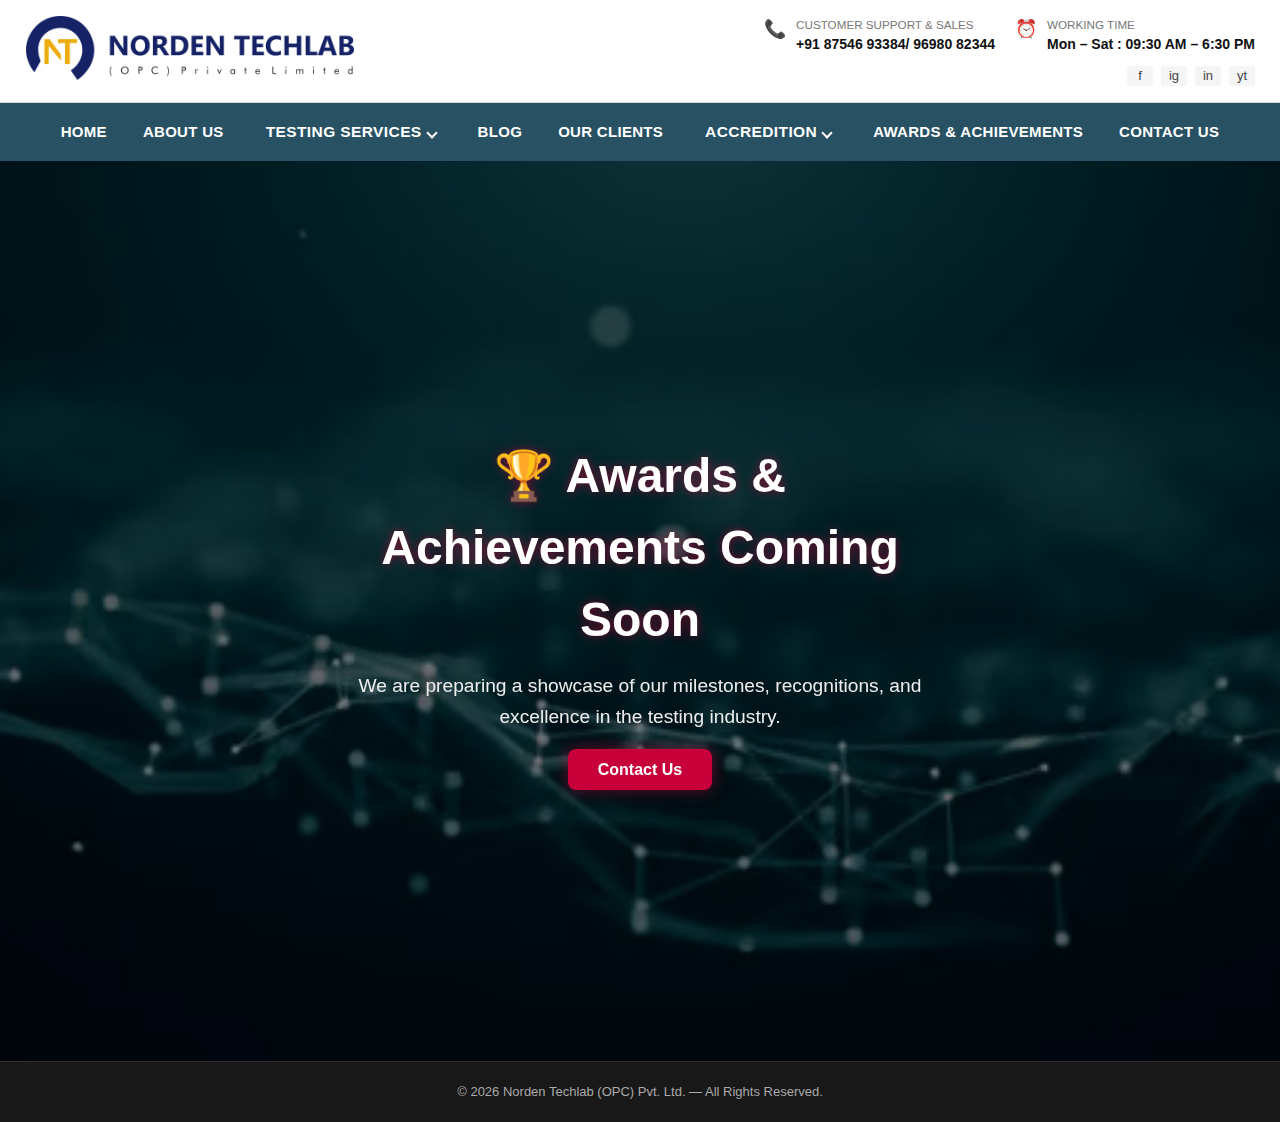
<file: award.html>
<!doctype html>
<html lang="en">
<head>
  <meta charset="utf-8" />
  <meta name="viewport" content="width=device-width,initial-scale=1" />
  <title>Norden Techlab | Awards & Achievements</title>
  <link rel="icon" href="assets/logo.png" />
  <link rel="stylesheet" href="style.css" />

<style>
/* ===== AWARDS COMING SOON FULLSCREEN SECTION ===== */
.awards-comingsoon {
  height: 100vh;
  width: 100%;
  position: relative;
  display: flex;
  justify-content: center;
  align-items: center;
  overflow: hidden;
}

/* Background Video */
.awards-bg-video {
  position: absolute;
  top: 50%;
  left: 50%;
  min-width: 100%;
  min-height: 100%;
  transform: translate(-50%, -50%);
  object-fit: cover;
  z-index: -2;
}

/* Overlay */
.awards-overlay {
  position: absolute;
  inset: 0;
  background: rgba(0,0,0,0.55);
  z-index: -1;
}

/* Text Content */
.awards-content {
  text-align: center;
  color: #fff;
  max-width: 650px;
  padding: 20px;
  animation: fadeUp 1.1s ease-out forwards;
}

.awards-content h1 {
  font-size: 3rem;
  font-weight: 800;
  margin-bottom: 15px;
  text-shadow: 0 0 10px rgba(199, 0, 57, 0.6);
}

.awards-content p {
  font-size: 1.2rem;
  color: #eee;
  margin-bottom: 25px;
  line-height: 1.6;
}

/* Button */
.awards-btn {
  padding: 12px 30px;
  background: #c70039;
  color: #fff;
  border-radius: 8px;
  font-size: 1rem;
  font-weight: bold;
  text-decoration: none;
  box-shadow: 0 0 15px rgba(199,0,57,0.5);
  transition: .3s ease;
}

.awards-btn:hover {
  background: #8a0027;
  box-shadow: 0 0 20px rgba(199,0,57,0.8);
}

/* Animation */
@keyframes fadeUp {
  from { opacity:0; transform:translateY(40px); }
  to   { opacity:1; transform:translateY(0); }
}

/* Responsive */
@media(max-width:768px) {
  .awards-content h1 { font-size: 2.4rem; }
  .awards-content p { font-size: 1rem; }
}
</style>

</head>
<body>

<!-- ===== TOP HEADER ===== -->
<div class="top-header">
  <div class="top-inner">
    <div class="brand">
      <img src="assets/logo.png" alt="Norden Techlab logo" class="brand-logo">
    </div>

    <div class="top-right">
      <div class="contact">
        <div class="ci"><span class="ci-icon">📞</span>
          <div>
            <small>CUSTOMER SUPPORT & SALES</small>
            <div class="ci-bold">+91 87546 93384/ 96980 82344</div>
          </div>
        </div>
        <div class="ci"><span class="ci-icon">⏰</span>
          <div>
            <small>WORKING TIME</small>
            <div class="ci-bold">Mon – Sat : 09:30 AM – 6:30 PM</div>
          </div>
        </div>
      </div>
      <div class="socials">
        <a href="#">f</a><a href="#">ig</a><a href="#">in</a><a href="#">yt</a>
      </div>
    </div>
  </div>
</div>

<!-- ===== NAVBAR ===== -->
<nav class="main-navbar">
  <ul class="nav-links">
    <li><a href="index.html">HOME</a></li>
    <li><a href="about.html">ABOUT US</a></li>

    <li class="dropdown">
      <button class="dropbtn">TESTING SERVICES</button>
      <div class="dropdown-content">
        <a href="Testing-services/chemical-testing.html">CHEMICAL TESTING</a>
        <a href="Testing-services/mechanical-testing.html">MECHANICAL TESTING</a>
        <a href="Testing-services/mettallography-testing.html">METALLOGRAPHY TESTING</a>
        <a href="Testing-services/corrosion-testing.html">CORROSION TESTING</a>
      </div>
    </li>

    <li><a href="blog.html">BLOG</a></li>
    <li><a href="clients.html">OUR CLIENTS</a></li>

    <li class="dropdown">
      <button class="dropbtn">ACCREDITION</button>
      <div class="dropdown-content">
        <a href="assets/docs/NORDEN-BROUCHER.pdf" target="_blank">BROUCHER</a>
        <a href="assets/docs/NORDEN-CERTIFICATE.pdf" target="_blank">NABL CERTICATE</a>
        <a href="assets/docs/NORDEN-SCOPE.pdf" target="_blank">NABL SCOPE</a>
      </div>
    </li>

    <li><a href="#">AWARDS & ACHIEVEMENTS</a></li>
    <li><a href="contact.html">CONTACT US</a></li>
  </ul>
</nav>

<!-- ===== FULLSCREEN AWARDS COMING SOON SECTION ===== -->
<section class="awards-comingsoon">

  <!-- Background Video -->
  <video class="awards-bg-video" autoplay muted loop playsinline>
    <source src="assets/video/about.mp4" type="video/mp4">
  </video>

  <!-- Dark Overlay -->
  <div class="awards-overlay"></div>

  <!-- Content -->
  <div class="awards-content">
    <h1>🏆 Awards & Achievements Coming Soon</h1>
    <p>We are preparing a showcase of our milestones, recognitions, and excellence in the testing industry.</p>
    <a href="contact.html" class="awards-btn">Contact Us</a>
  </div>

</section>

<!-- ===== FOOTER ===== -->
<footer class="footer-modern">
  <div class="footer-bottom">
    <p>© <span id="year"></span> Norden Techlab (OPC) Pvt. Ltd. — All Rights Reserved.</p>
  </div>
</footer>

<script src="script.js"></script>

</body>
</html>
</file>
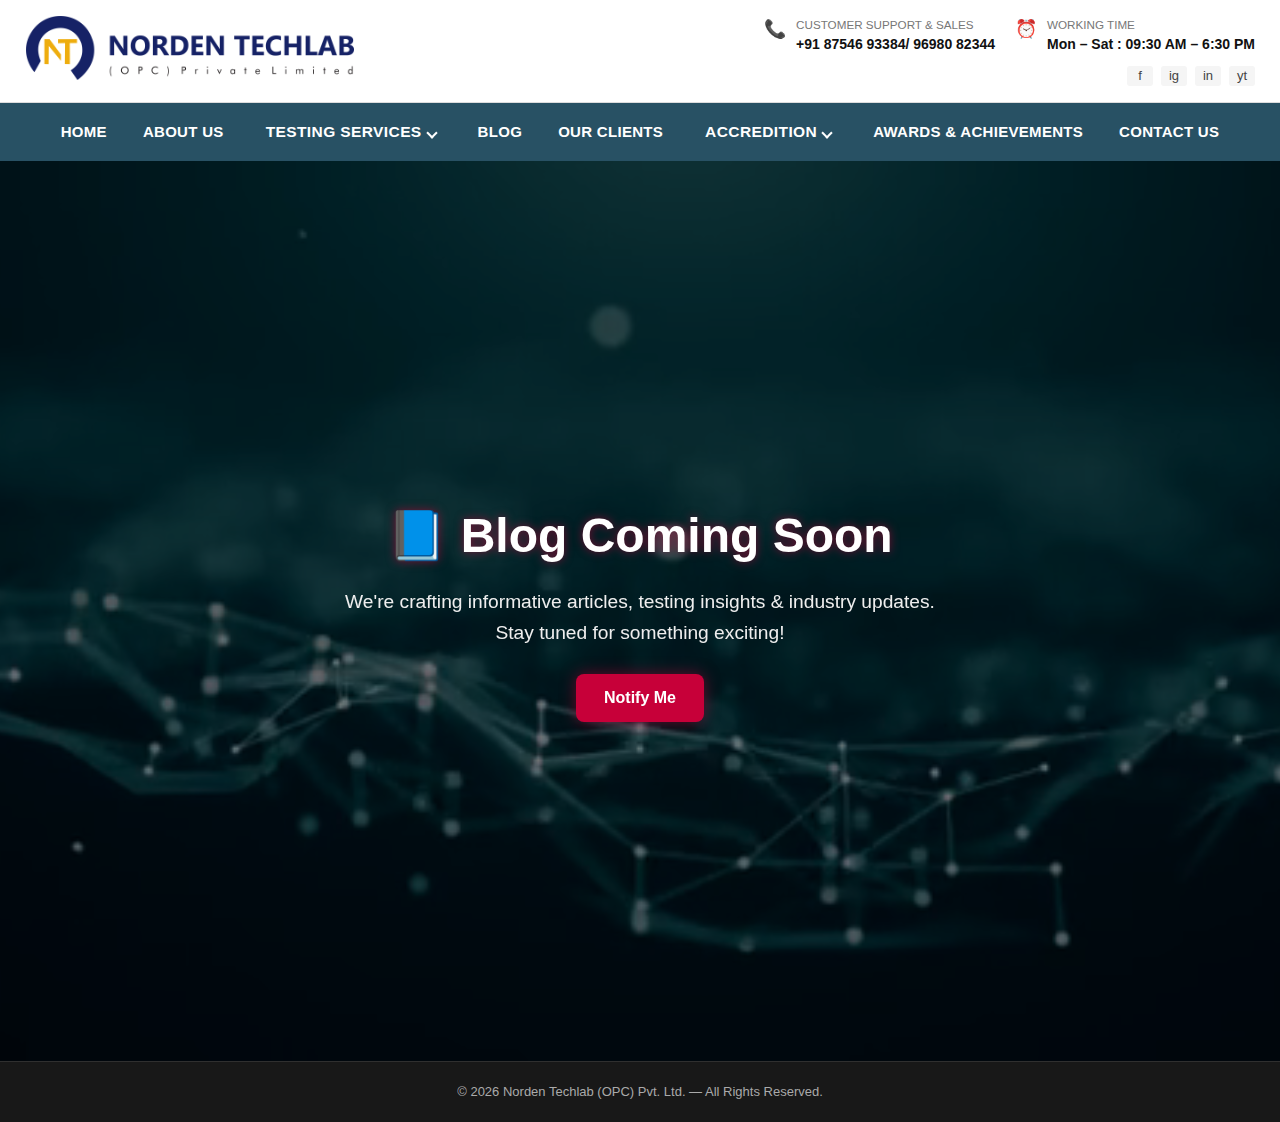
<file: blog.html>
<!doctype html>
<html lang="en">
<head>
  <meta charset="utf-8" />
  <meta name="viewport" content="width=device-width,initial-scale=1" />
  <title>Norden Techlab (OPC) Pvt Ltd</title>
  <link rel="icon" href="assets/logo.png" />
  <link rel="stylesheet" href="style.css" />
  <style>
    /* ===== BLOG COMING SOON HERO SECTION ===== */
    /* ===== FULLSCREEN COMING SOON ===== */
.blog-comingsoon {
  height: 100vh;
  width: 100%;
  position: relative;
  display: flex;
  justify-content: center;
  align-items: center;
  overflow: hidden;
}

/* Background Video */
.blog-bg-video {
  position: absolute;
  top: 50%;
  left: 50%;
  min-width: 100%;
  min-height: 100%;
  transform: translate(-50%, -50%);
  object-fit: cover;
  z-index: -2;
}

/* Overlay */
.blog-overlay {
  position: absolute;
  inset: 0;
  background: rgba(0,0,0,0.55);
  z-index: -1;
}

/* Text Content */
.blog-coming-content {
  text-align: center;
  color: #fff;
  max-width: 650px;
  animation: fadeUp 1.1s ease-out forwards;
  padding: 20px;
}

.blog-coming-content h1 {
  font-size: 3rem;
  font-weight: 800;
  margin-bottom: 15px;
  text-shadow: 0 0 10px rgba(199, 0, 57, 0.6);
}

.blog-coming-content p {
  font-size: 1.2rem;
  color: #eee;
  margin-bottom: 25px;
  line-height: 1.6;
}

/* Button */
.notify-btn {
  display: inline-block;
  padding: 12px 28px;
  background: #c70039;
  color: #fff;
  border-radius: 8px;
  text-decoration: none;
  font-weight: bold;
  font-size: 1rem;
  box-shadow: 0 0 15px rgba(199,0,57,0.5);
  transition: .3s ease;
}

.notify-btn:hover {
  background: #8a0027;
  box-shadow: 0 0 20px rgba(199,0,57,0.8);
}

/* Animation */
@keyframes fadeUp {
  from { opacity: 0; transform: translateY(40px); }
  to   { opacity: 1; transform: translateY(0); }
}

/* Mobile Responsive */
@media (max-width: 768px) {
  .blog-coming-content h1 {
    font-size: 2.4rem;
  }
  .blog-coming-content p {
    font-size: 1rem;
  }
}
  </style>
</head>
<body>

  <!-- ===== TOP HEADER ===== -->
  <div class="top-header">
    <div class="top-inner">
      <div class="brand">
        <img src="assets/logo.png" alt="Norden Techlab logo" class="brand-logo">
      </div>

      <div class="top-right">
        <div class="contact">
          <div class="ci"><span class="ci-icon">📞</span>
            <div>
              <small>CUSTOMER SUPPORT & SALES</small>
              <div class="ci-bold">+91 87546 93384/ 96980 82344</div>
            </div>
          </div>
          <div class="ci"><span class="ci-icon">⏰</span>
            <div>
              <small>WORKING TIME</small>
              <div class="ci-bold">Mon – Sat : 09:30 AM – 6:30 PM</div>
            </div>
          </div>
        </div>
        <div class="socials">
          <a href="#">f</a><a href="#">ig</a><a href="#">in</a><a href="#">yt</a>
        </div>
      </div>
    </div>
  </div>

<!-- ===== NAVBAR ===== -->
<nav class="main-navbar">
  <ul class="nav-links">
    <li><a href="index.html">HOME</a></li>
    <li><a href="about.html">ABOUT US</a></li>

    <!-- Proper dropdown -->
    <li class="dropdown">
      <button class="dropbtn">TESTING SERVICES</button>
      <div class="dropdown-content">
        <a href="Testing-services/chemical-testing.html">CHEMICAL TESTING</a>
        <a href="Testing-services/mechanical-testing.html">MECHANICAL TESTING</a>
        <a href="Testing-services/mettallography-testing.html">METALLOGRAPHY TESTING</a>
        <a href="Testing-services/corrosion-testing.html">CORROSION TESTING</a>
      </div>
    </li>

    <li><a href="blog.html">BLOG</a></li>
    <li><a href="client.html">OUR CLIENTS</a></li>
    <!-- Proper dropdown -->
    <li class="dropdown">
      <button class="dropbtn">ACCREDITION</button>
      <div class="dropdown-content">
        <a href="assets/docs/NORDEN-BROUCHER.pdf" target="_blank">BROUCHER</a>
        <a href="assets/docs/NORDEN-CERTIFICATE.pdf" target="_blank">NABL CERTICATE</a>
        <a href="assets/docs/NORDEN-SCOPE.pdf" target="_blank">NABL SCOPE</a>
      </div>
    </li>
    <li><a href="award.html">AWARDS & ACHIEVEMENTS</a></li>
    <li><a href="contact.html">CONTACT US</a></li>
  </ul>
</nav>

   <!-- ===== FULLSCREEN BLOG COMING SOON SECTION ===== -->
<section class="blog-comingsoon">

  <!-- Optional background video -->
  <video class="blog-bg-video" autoplay muted loop playsinline>
    <source src="assets/video/about.mp4" type="video/mp4">
  </video>

  <!-- Overlay -->
  <div class="blog-overlay"></div>

  <!-- Content -->
  <div class="blog-coming-content">
    <h1>📘 Blog Coming Soon</h1>
    <p>We're crafting informative articles, testing insights & industry updates.  
       Stay tuned for something exciting!</p>

    <a href="contact.html" class="notify-btn">Notify Me</a>
  </div>

</section>


  <!-- ===== FOOTER (Reuse your footer) ===== -->
  <footer class="footer-modern">
    <div class="footer-bottom">
      <p>© <span id="year"></span> Norden Techlab (OPC) Pvt. Ltd. — All Rights Reserved.</p>
    </div>
  </footer>

  <script src="script.js"></script>
</body>
</html>
</file>
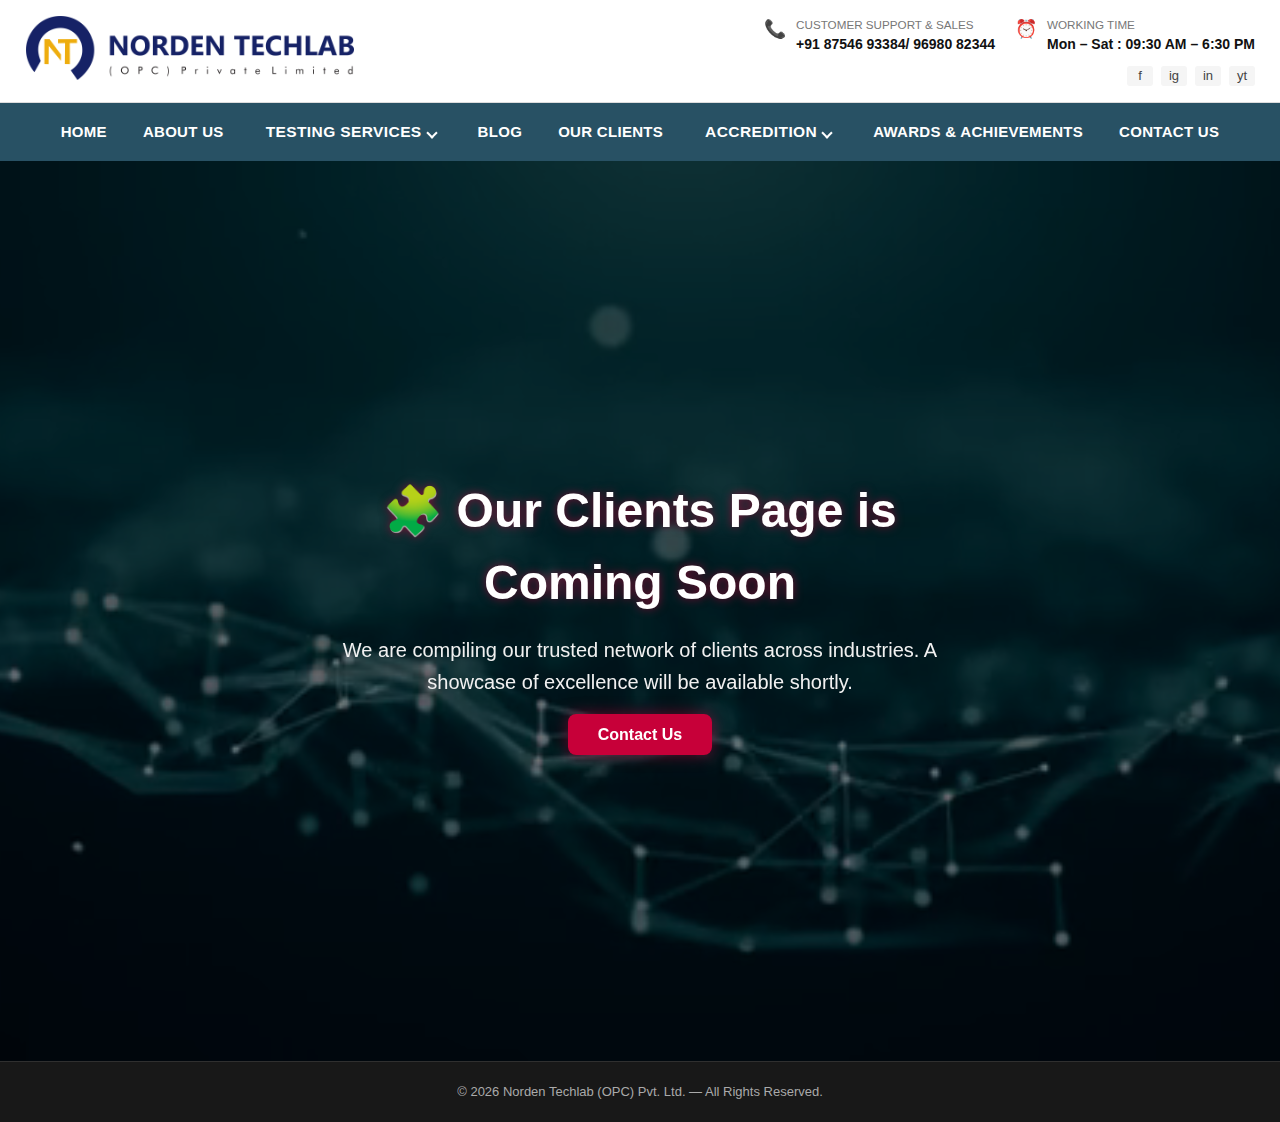
<file: client.html>
<!doctype html>
<html lang="en">
<head>
  <meta charset="utf-8" />
  <meta name="viewport" content="width=device-width,initial-scale=1" />
  <title>Norden Techlab | Clients</title>
  <link rel="icon" href="assets/logo.png" />
  <link rel="stylesheet" href="style.css" />

<style>
/* ===== CLIENT COMING SOON FULLSCREEN SECTION ===== */
.client-comingsoon {
  height: 100vh;
  width: 100%;
  position: relative;
  display: flex;
  justify-content: center;
  align-items: center;
  overflow: hidden;
}

/* Background Video */
.client-bg-video {
  position: absolute;
  top: 50%;
  left: 50%;
  min-width: 100%;
  min-height: 100%;
  transform: translate(-50%, -50%);
  object-fit: cover;
  z-index: -2;
}

/* Overlay */
.client-overlay {
  position: absolute;
  inset: 0;
  background: rgba(0,0,0,0.55);
  z-index: -1;
}

/* Text Content */
.client-content {
  text-align: center;
  color: #fff;
  max-width: 650px;
  padding: 20px;
  animation: fadeUp 1.1s ease-out forwards;
}

.client-content h1 {
  font-size: 3rem;
  font-weight: 800;
  margin-bottom: 15px;
  text-shadow: 0 0 10px rgba(199, 0, 57, 0.6);
}

.client-content p {
  font-size: 1.25rem;
  color: #f1f1f1;
  margin-bottom: 25px;
  line-height: 1.6;
}

/* Button */
.client-btn {
  padding: 12px 30px;
  background: #c70039;
  color: #fff;
  border-radius: 8px;
  font-size: 1rem;
  font-weight: bold;
  text-decoration: none;
  box-shadow: 0 0 15px rgba(199,0,57,0.5);
  transition: .3s ease;
}

.client-btn:hover {
  background: #8a0027;
  box-shadow: 0 0 20px rgba(199,0,57,0.8);
}

/* Animation */
@keyframes fadeUp {
  from { opacity:0; transform:translateY(40px); }
  to   { opacity:1; transform:translateY(0); }
}

/* Responsive */
@media(max-width:768px) {
  .client-content h1 { font-size: 2.3rem; }
  .client-content p { font-size: 1rem; }
}
</style>

</head>
<body>

<!-- ===== TOP HEADER ===== -->
<div class="top-header">
  <div class="top-inner">
    <div class="brand">
      <img src="assets/logo.png" alt="Norden Techlab logo" class="brand-logo">
    </div>

    <div class="top-right">
      <div class="contact">
        <div class="ci"><span class="ci-icon">📞</span>
          <div>
            <small>CUSTOMER SUPPORT & SALES</small>
            <div class="ci-bold">+91 87546 93384/ 96980 82344</div>
          </div>
        </div>
        <div class="ci"><span class="ci-icon">⏰</span>
          <div>
            <small>WORKING TIME</small>
            <div class="ci-bold">Mon – Sat : 09:30 AM – 6:30 PM</div>
          </div>
        </div>
      </div>
      <div class="socials">
        <a href="#">f</a><a href="#">ig</a><a href="#">in</a><a href="#">yt</a>
      </div>
    </div>
  </div>
</div>

<!-- ===== NAVBAR ===== -->
<nav class="main-navbar">
  <ul class="nav-links">
    <li><a href="index.html">HOME</a></li>
    <li><a href="about.html">ABOUT US</a></li>

    <li class="dropdown">
      <button class="dropbtn">TESTING SERVICES</button>
      <div class="dropdown-content">
        <a href="Testing-services/chemical-testing.html">CHEMICAL TESTING</a>
        <a href="Testing-services/mechanical-testing.html">MECHANICAL TESTING</a>
        <a href="Testing-services/mettallography-testing.html">METALLOGRAPHY TESTING</a>
        <a href="Testing-services/corrosion-testing.html">CORROSION TESTING</a>
      </div>
    </li>

    <li><a href="blog.html">BLOG</a></li>
    <li><a href="#">OUR CLIENTS</a></li>

    <li class="dropdown">
      <button class="dropbtn">ACCREDITION</button>
      <div class="dropdown-content">
        <a href="assets/docs/NORDEN-BROUCHER.pdf" target="_blank">BROUCHER</a>
        <a href="assets/docs/NORDEN-CERTIFICATE.pdf" target="_blank">NABL CERTICATE</a>
        <a href="assets/docs/NORDEN-SCOPE.pdf" target="_blank">NABL SCOPE</a>
      </div>
    </li>

    <li><a href="award.html">AWARDS & ACHIEVEMENTS</a></li>
    <li><a href="contact.html">CONTACT US</a></li>
  </ul>
</nav>


<!-- ===== CLIENT COMING SOON SECTION ===== -->
<section class="client-comingsoon">

  <video class="client-bg-video" autoplay muted loop playsinline>
    <source src="assets/video/about.mp4" type="video/mp4">
  </video>

  <div class="client-overlay"></div>

  <div class="client-content">
    <h1>🧩 Our Clients Page is Coming Soon</h1>
    <p>We are compiling our trusted network of clients across industries.  
       A showcase of excellence will be available shortly.</p>

    <a href="contact.html" class="client-btn">Contact Us</a>
  </div>

</section>


<!-- ===== FOOTER ===== -->
<footer class="footer-modern">
  <div class="footer-bottom">
    <p>© <span id="year"></span> Norden Techlab (OPC) Pvt. Ltd. — All Rights Reserved.</p>
  </div>
</footer>

<script src="script.js"></script>

</body>
</html>
</file>
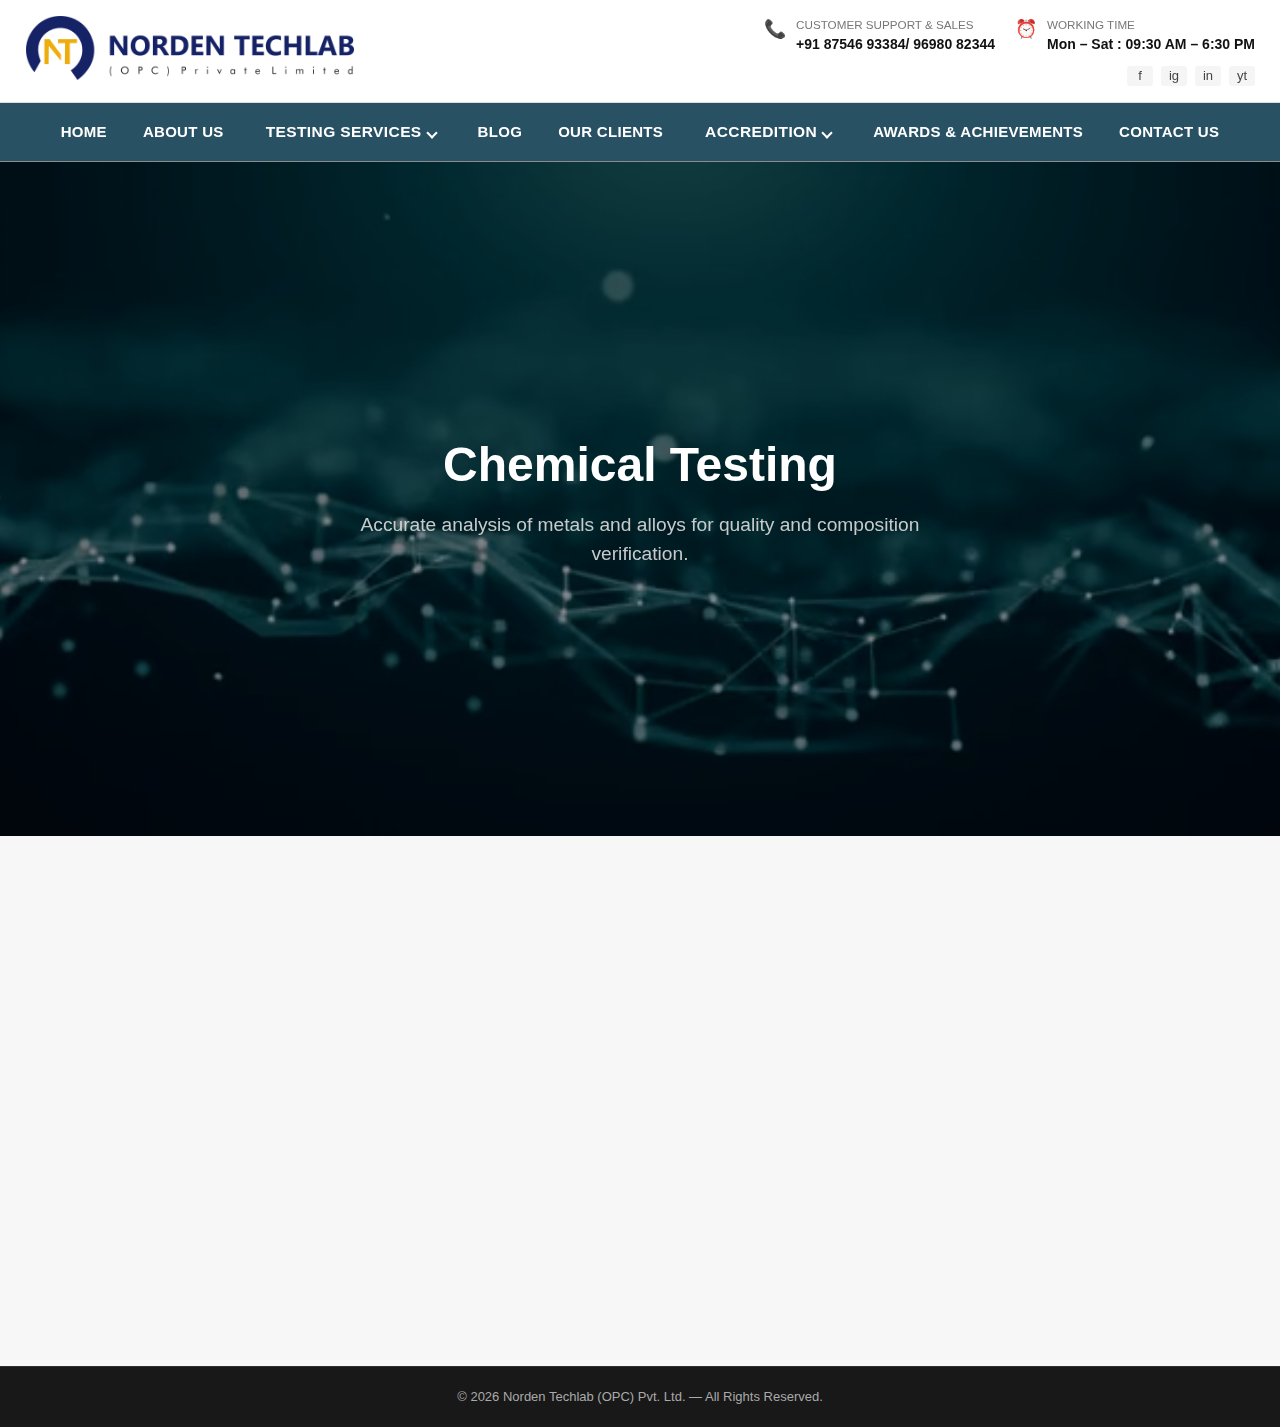
<file: Testing-services/chemical-testing.html>
<!doctype html>
<html lang="en">
<head>
  <meta charset="utf-8" />
  <meta name="viewport" content="width=device-width,initial-scale=1" />
  <title>Norden Techlab (OPC) Pvt Ltd</title>
  <link rel="icon" href="../assets/logo.png" />
  <link rel="stylesheet" href="../style.css" />

  <style>
/* ===== CHEMICAL TESTING HERO SECTION ===== */

/* Chemical Hero Section with Background Video */
.chemical-hero {
  position: relative;
  height: 75vh;
  display: flex;
  align-items: center;
  justify-content: center;
  color: #fff;
  overflow: hidden;
}

.chemical-bg-video {
  position: absolute;
  top: 50%;
  left: 50%;
  min-width: 100%;
  min-height: 100%;
  width: auto;
  height: auto;
  z-index: -2;
  transform: translate(-50%, -50%);
  object-fit: cover;
}

.chemical-hero .overlay {
  position: absolute;
  inset: 0;
  background: rgba(0,0,0,0.45);
  z-index: -1;
}

.chemical-hero .hero-content {
  text-align: center;
  max-width: 700px;
  padding: 20px;
  animation: fadeUp 1.2s ease-out forwards;
}

.chemical-hero h1 {
  font-size: 3rem;
  font-weight: 800;
}

.chemical-hero p {
  font-size: 1.2rem;
  margin-top: 10px;
  opacity: 0.9;
}

/* Smooth appear animation */
@keyframes fadeUp {
  from { opacity: 0; transform: translateY(20px); }
  to   { opacity: 1; transform: translateY(0); }
}

/* Responsive */
@media(max-width: 768px) {
  .chemical-hero {
    height: 55vh;
  }
  .chemical-hero h1 {
    font-size: 2rem;
  }
  .chemical-hero p {
    font-size: 1rem;
  }
}

/* ===== CONTENT SECTION ===== */
.chemical-content {
  background: #f7f7f7;
  padding: 90px 6%;
}
.chemical-container {
  display: flex;
  justify-content: space-between;
  align-items: flex-start;
  gap: 50px;
  flex-wrap: wrap;
  max-width: 1200px;
  margin: 0 auto;
}
.chemical-text {
  flex: 1 1 55%;
}
.chemical-text h2 {
  color: #c70039;
  font-weight: 800;
  font-size: 1.8rem;
  margin-bottom: 10px;
}
.chemical-text p {
  color: #333;
  margin-bottom: 10px;
  font-weight: 500;
}
.chemical-text ul {
  list-style: disc;
  margin-left: 20px;
  color: #333;
  line-height: 1.8;
}
.chemical-image {
  flex: 1 1 35%;
  text-align: right;
}
.chemical-image img {
  max-width: 100%;
  height: 350px;
  border-radius: 8px;
  box-shadow: 0 8px 25px rgba(0, 0, 0, 0.15);
}

/* Responsive */
@media (max-width: 900px) {
  .chemical-container {
    flex-direction: column;
    text-align: center;
  }
  .chemical-image {
    text-align: center;
    margin-top: 30px;
  }
  .chemical-text ul {
    list-style-position: inside;
  }
}

/* Chemical Image Container */
.chemical-image {
  flex: 1 1 35%;
  overflow: hidden;
  border-radius: 10px;
  box-shadow: 0 8px 25px rgba(0,0,0,0.15);
}

/* Chemical Image Zoom */
.chemical-image img {
  width: 100%;
  display: block;
  transform-origin: center;
  transition: transform 1.2s ease, filter 0.4s ease;
}

/* Hover Effect */
.chemical-image:hover img {
  transform: scale(1.12);
  filter: brightness(1.07);
}

/* ===== SLIDE UP (FROM DOWN) ANIMATION ===== */

.reveal-up {
  opacity: 0;
  transform: translateY(60px);
  transition: all 1s ease;
}

.reveal-up.show {
  opacity: 1;
  transform: translateY(0);
}


</style>
</head>
<body>

  <!-- ===== TOP HEADER ===== -->
  <div class="top-header">
    <div class="top-inner">
      <div class="brand">
        <img src="../assets/logo.png" alt="Norden Techlab logo" class="brand-logo">
      </div>

      <div class="top-right">
        <div class="contact">
          <div class="ci"><span class="ci-icon">📞</span>
            <div>
              <small>CUSTOMER SUPPORT & SALES</small>
              <div class="ci-bold">+91 87546 93384/ 96980 82344</div>
            </div>
          </div>
          <div class="ci"><span class="ci-icon">⏰</span>
            <div>
              <small>WORKING TIME</small>
              <div class="ci-bold">Mon – Sat : 09:30 AM – 6:30 PM</div>
            </div>
          </div>
        </div>
        <div class="socials">
          <a href="#">f</a><a href="#">ig</a><a href="#">in</a><a href="#">yt</a>
        </div>
      </div>
    </div>
  </div>

<!-- ===== NAVBAR  ===== -->
<nav class="main-navbar">
  <ul class="nav-links">
    <li><a href="../index.html">HOME</a></li>
    <li><a href="../about.html">ABOUT US</a></li>

    <!-- Proper dropdown -->
    <li class="dropdown">
      <button class="dropbtn">TESTING SERVICES</button>
      <div class="dropdown-content">
        <a href="#">CHEMICAL TESTING</a>
        <a href="mechanical-testing.html">MECHANICAL TESTING</a>
        <a href="mettallography-testing.html">METALLOGRAPHY TESTING</a>
        <a href="corrosion-testing.html">CORROSION TESTING</a>
      </div>
    </li>

    <li><a href="../blog.html">BLOG</a></li>
    <li><a href="../client.html">OUR CLIENTS</a></li>
    <!-- Proper dropdown -->
    <li class="dropdown">
      <button class="dropbtn">ACCREDITION</button>
      <div class="dropdown-content">
        <a href="../assets/docs/NORDEN-BROUCHER.pdf" target="_blank">BROUCHER</a>
        <a href="../assets/docs/NORDEN-CERTIFICATE.pdf" target="_blank">NABL CERTICATE</a>
        <a href="../assets/docs/NORDEN-SCOPE.pdf" target="_blank">NABL SCOPE</a>
      </div>
    </li>
    <li><a href="../award.html">AWARDS & ACHIEVEMENTS</a></li>
    <li><a href="../contact.html">CONTACT US</a></li>
  </ul>
</nav>


 <!-- ===== CHEMICAL TESTING HERO ===== -->
<section class="chemical-hero">
  <!-- Background Video -->
  <video class="chemical-bg-video" autoplay muted loop playsinline>
    <source src="../assets/video/about.mp4" type="video/mp4">
  </video>

  <div class="overlay"></div>

  <div class="hero-content">
    <h1>Chemical Testing</h1>
    <p>Accurate analysis of metals and alloys for quality and composition verification.</p>
  </div>
</section>

<!-- ===== CHEMICAL TESTING DETAILS ===== -->
<section class="chemical-content">
  <div class="chemical-container reveal-up">
    <div class="chemical-text">
      <h2>Chemical Testing</h2>
      <p>Materials tested include:</p>
      <ul>
        <li>Plain carbon and low-alloy steels</li>
        <li>Stainless steels and high chromium/nickel steels</li>
        <li>Tool steels</li>
        <li>Maraging steels</li>
        <li>Cast irons and SG iron</li>
        <li>Ni-Hard and Ni-Resist alloys</li>
        <li>Nickel-based alloys such as Monel, Inconel, and Hastelloy</li>
      </ul>
    </div>

    <div class="chemical-image">
      <img src="../assets/testing-service/chemical.png" alt="Chemical Equipment">
    </div>
  </div>
</section>



  <!-- ===== FOOTER (Reuse your footer) ===== -->
  <footer class="footer-modern">
    <div class="footer-bottom">
      <p>© <span id="year"></span> Norden Techlab (OPC) Pvt. Ltd. — All Rights Reserved.</p>
    </div>
  </footer>

  <script src="../script.js"></script>
  
    <script>
document.addEventListener("DOMContentLoaded", () => {
  const revealElements = document.querySelectorAll(".reveal-up");

  const observer = new IntersectionObserver((entries) => {
    entries.forEach(entry => {
      if (entry.isIntersecting) {
        entry.target.classList.add("show");
      }
    });
  }, { threshold: 0.2 });

  revealElements.forEach(el => observer.observe(el));
});


  </script>
</body>
</html>
</file>
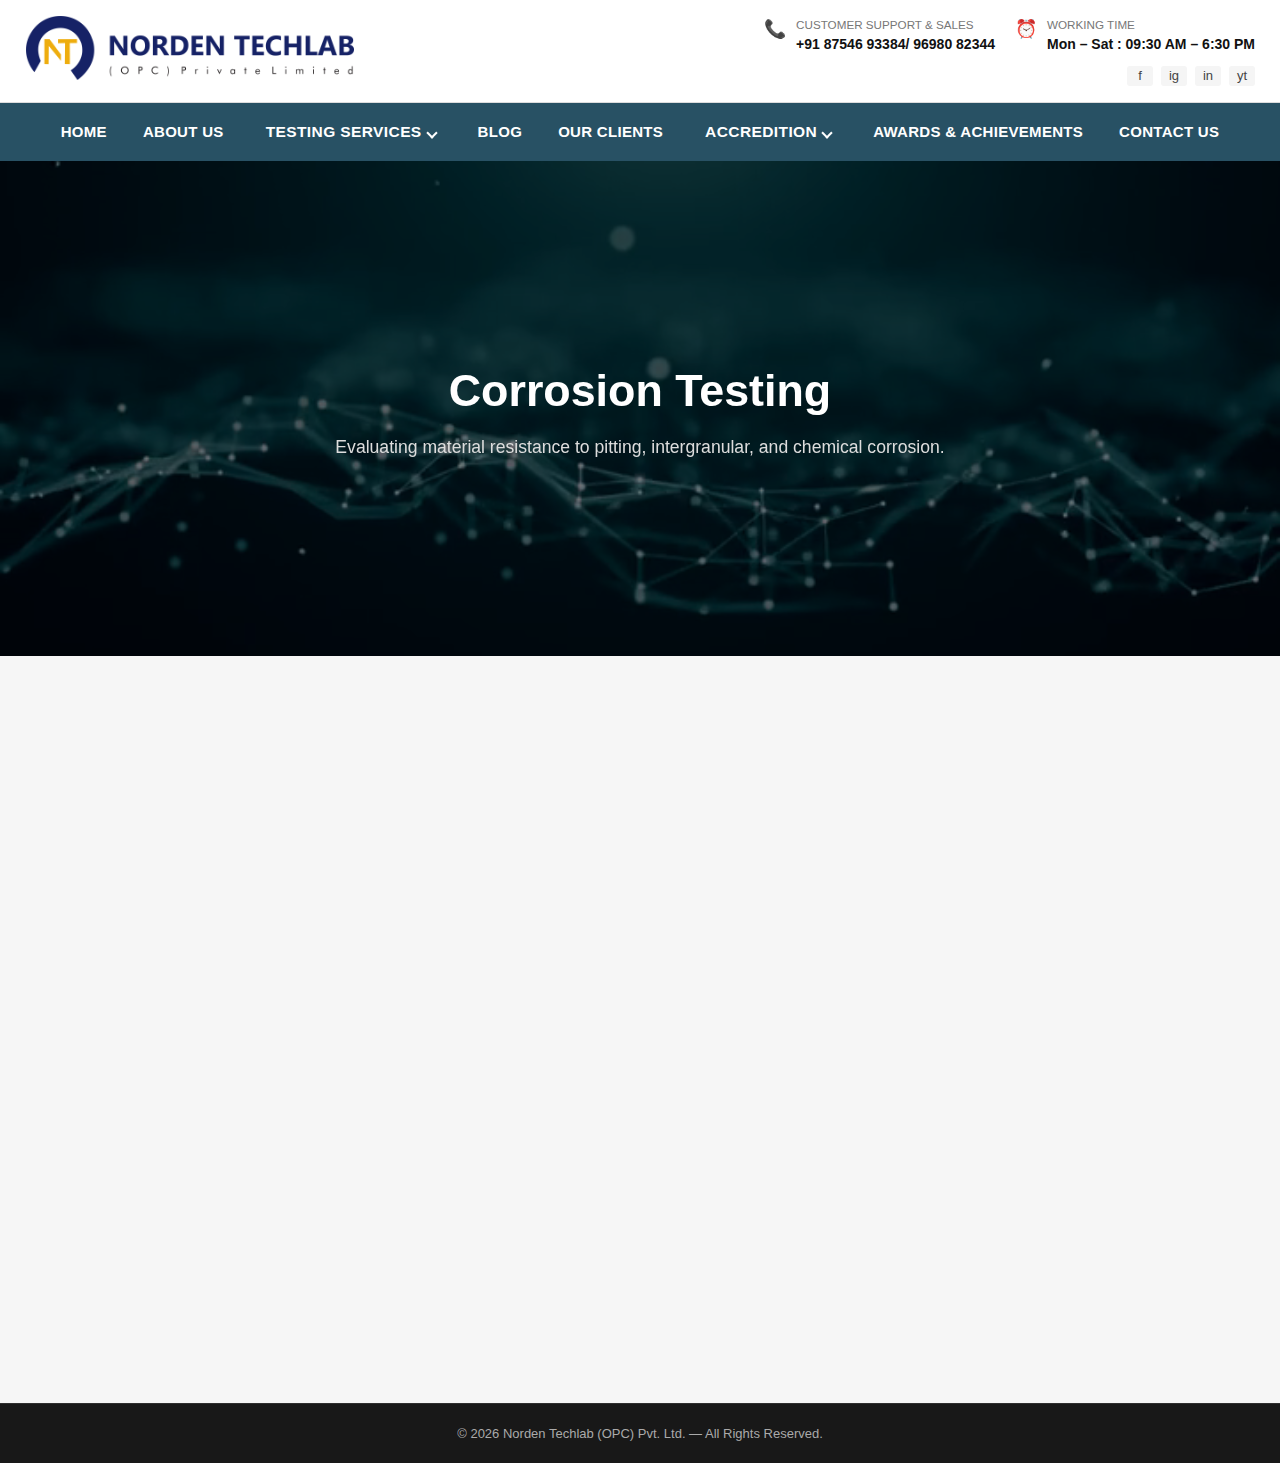
<file: Testing-services/corrosion-testing.html>
<!doctype html>
<html lang="en">
<head>
  <meta charset="utf-8" />
  <meta name="viewport" content="width=device-width,initial-scale=1" />
  <title>Norden Techlab (OPC) Pvt Ltd</title>
  <link rel="icon" href="../assets/logo.png" />
  <link rel="stylesheet" href="../style.css" />

  <style>
/* ===== CHEMICAL TESTING HERO SECTION ===== */
/* ===== CORROSION HERO WITH BACKGROUND VIDEO ===== */
.corrosion-hero {
  position: relative;
  height: 55vh;
  display: flex;
  align-items: center;
  justify-content: center;
  text-align: center;
  overflow: hidden;
  color: #fff;
}

/* Background Video */
.corrosion-bg-video {
  position: absolute;
  top: 50%;
  left: 50%;
  min-width: 100%;
  min-height: 100%;
  width: auto;
  height: auto;
  transform: translate(-50%, -50%);
  object-fit: cover;
  z-index: 0;
}

/* Dark Overlay */
.corrosion-hero .overlay {
  position: absolute;
  inset: 0;
  background: rgba(0,0,0,0.55);
  z-index: 1;
}

/* Text Content */
.corrosion-hero .hero-content {
  position: relative;
  z-index: 2;
  max-width: 800px;
  padding: 20px;
}

.corrosion-hero h1 {
  font-size: 2.8rem;
  font-weight: 800;
}

.corrosion-hero p {
  font-size: 1.1rem;
  margin-top: 10px;
  color: #ddd;
}

/* Responsive */
@media(max-width: 768px) {
  .corrosion-hero {
    height: 45vh;
  }
  .corrosion-hero h1 {
    font-size: 2rem;
  }
  .corrosion-hero p {
    font-size: 0.95rem;
  }
}


/* ===== CORROSION SECTION ===== */
.corrosion-content {
  padding: 90px 6%;
  background: #f6f6f6;
}
.corrosion-container {
  display: flex;
  gap: 50px;
  flex-wrap: wrap;
  align-items: flex-start;
}
.corrosion-text {
  flex: 1 1 55%;
}
.corrosion-text h2 {
  color: #c70039;
  font-weight: 800;
  margin-bottom: 15px;
}
.corrosion-text p {
  font-size: 15px;
  color: #444;
  margin-bottom: 20px;
}
.corrosion-text h3 {
  margin-top: 20px;
  font-weight: 700;
  color: #222;
}

/* TABLE */
.corrosion-table {
  width: 100%;
  border-collapse: collapse;
  margin-top: 15px;
  background: #fff;
  box-shadow: 0 4px 16px rgba(0,0,0,0.08);
}
.corrosion-table th {
  background: #285164;
  color: #fff;
  padding: 12px;
  text-align: left;
  font-weight: 600;
}
.corrosion-table td {
  padding: 12px;
  border-bottom: 1px solid #ddd;
  vertical-align: top;
}
.corrosion-table tr:last-child td {
  border-bottom: none;
}

/* IMAGE */
.corrosion-image {
  flex: 1 1 35%;
}
.corrosion-image img {
  width: 100%;
  height: 350px;
  border-radius: 8px;
  box-shadow: 0 10px 25px rgba(0,0,0,0.15);
}

/* RESPONSIVE */
@media (max-width: 900px) {
  .corrosion-container { flex-direction: column; }
  .corrosion-image { text-align:center; margin-top:20px; }
}

/* Corrosion Image Container */
.corrosion-image {
  flex: 1 1 35%;
  overflow: hidden;
  border-radius: 10px;
  box-shadow: 0 8px 25px rgba(0,0,0,0.15);
}

/* Image Zoom Effect */
.corrosion-image img {
  width: 100%;
  display: block;
  transform-origin: center;
  transition: transform 1.2s ease, filter 0.4s ease;
}

/* Hover Animation */
.corrosion-image:hover img {
  transform: scale(1.12);
  filter: brightness(1.07);
}

/* ===== SLIDE UP (FROM DOWN) ANIMATION ===== */
.reveal-up {
  opacity: 0;
  transform: translateY(60px);
  transition: all 1.1s ease;
}

.reveal-up.show {
  opacity: 1;
  transform: translateY(0);
}


</style>
</head>
<body>

  <!-- ===== TOP HEADER ===== -->
  <div class="top-header">
    <div class="top-inner">
      <div class="brand">
        <img src="../assets/logo.png" alt="Norden Techlab logo" class="brand-logo">
      </div>

      <div class="top-right">
        <div class="contact">
          <div class="ci"><span class="ci-icon">📞</span>
            <div>
              <small>CUSTOMER SUPPORT & SALES</small>
              <div class="ci-bold">+91 87546 93384/ 96980 82344</div>
            </div>
          </div>
          <div class="ci"><span class="ci-icon">⏰</span>
            <div>
              <small>WORKING TIME</small>
              <div class="ci-bold">Mon – Sat : 09:30 AM – 6:30 PM</div>
            </div>
          </div>
        </div>
        <div class="socials">
          <a href="#">f</a><a href="#">ig</a><a href="#">in</a><a href="#">yt</a>
        </div>
      </div>
    </div>
  </div>

<!-- ===== NAVBAR  ===== -->
<nav class="main-navbar">
  <ul class="nav-links">
    <li><a href="../index.html">HOME</a></li>
    <li><a href="../about.html">ABOUT US</a></li>

    <!-- Proper dropdown -->
    <li class="dropdown">
      <button class="dropbtn">TESTING SERVICES</button>
      <div class="dropdown-content">
        <a href="chemical-testing.html">CHEMICAL TESTING</a>
        <a href="mechanical-testing.html">MECHANICAL TESTING</a>
        <a href="mettallography-testing.html">METALLOGRAPHY TESTING</a>
        <a href="#">CORROSION TESTING</a>
      </div>
    </li>

    <li><a href="../blog.html">BLOG</a></li>
    <li><a href="../client.html">OUR CLIENTS</a></li>
    <!-- Proper dropdown -->
    <li class="dropdown">
      <button class="dropbtn">ACCREDITION</button>
      <div class="dropdown-content">
        <a href="../assets/docs/NORDEN-BROUCHER.pdf" target="_blank">BROUCHER</a>
        <a href="../assets/docs/NORDEN-CERTIFICATE.pdf" target="_blank">NABL CERTICATE</a>
        <a href="../assets/docs/NORDEN-SCOPE.pdf" target="_blank">NABL SCOPE</a>
      </div>
    </li>
    <li><a href="../award.html">AWARDS & ACHIEVEMENTS</a></li>
    <li><a href="../contact.html">CONTACT US</a></li>
  </ul>
</nav>


<!-- ===== CORROSION TESTING HERO ===== -->
<section class="corrosion-hero">

  <!-- Background Video -->
  <video class="corrosion-bg-video" autoplay muted loop playsinline>
    <source src="../assets/video/about.mp4" type="video/mp4">
    Your browser does not support HTML5 video.
  </video>

  <!-- Dark Overlay -->
  <div class="overlay"></div>

  <!-- Text -->
  <div class="hero-content">
    <h1>Corrosion Testing</h1>
    <p>Evaluating material resistance to pitting, intergranular, and chemical corrosion.</p>
  </div>

</section>

<!-- ===== CORROSION TESTING SECTION ===== -->
<section class="corrosion-content">
  <div class="corrosion-container reveal-up">

    <!-- Left text -->
    <div class="corrosion-text">
      <h2>Corrosion Test</h2>
      <p>
        Corrosion testing determines a material’s susceptibility to corrosion. These tests help evaluate a material’s
        resistance to specific types of corrosion, including pitting, intergranular corrosion, and localized chemical attack.
      </p>

      <h3>Tests Performed</h3>

      <!-- TABLE -->
      <table class="corrosion-table">
        <thead>
          <tr>
            <th>Specific Test Performed</th>
            <th>Test Method</th>
          </tr>
        </thead>

        <tbody>
          <tr>
            <td>Intergranular Corrosion Test (IGC)</td>
            <td>
              ISO 3651<br>
              ISO 3651-2 (Method B & C)<br>
              ISO 3651 (Part-2) – Method A<br><br>
              ASTM A262 – Practice A<br>
              ASTM A262 – Practice B<br>
              ASTM A262 – Practice C<br>
              ASTM A262 – Practice E<br><br>
              ASTM A923 – Method C
            </td>
          </tr>

          <tr>
            <td>Pitting Corrosion</td>
            <td>
              ASTM G48 – Method A (Reapproved 2020)<br>
              ASTM G28 – Method A
            </td>
          </tr>
        </tbody>
      </table>
    </div>

    <!-- Right Image -->
    <div class="corrosion-image">
      <img src="../assets/testing-service/corrosion.jpg" alt="Corrosion Testing Equipment">
    </div>

  </div>
</section>




  <!-- ===== FOOTER (Reuse your footer) ===== -->
  <footer class="footer-modern">
    <div class="footer-bottom">
      <p>© <span id="year"></span> Norden Techlab (OPC) Pvt. Ltd. — All Rights Reserved.</p>
    </div>
  </footer>

  <script src="../script.js"></script>
  <script>
document.addEventListener("DOMContentLoaded", () => {
  const revealElements = document.querySelectorAll(".reveal-up");

  const observer = new IntersectionObserver((entries) => {
    entries.forEach(entry => {
      if (entry.isIntersecting) {
        entry.target.classList.add("show");
      }
    });
  }, { threshold: 0.2 });

  revealElements.forEach(el => observer.observe(el));
});
</script>

</body>
</html>
</file>
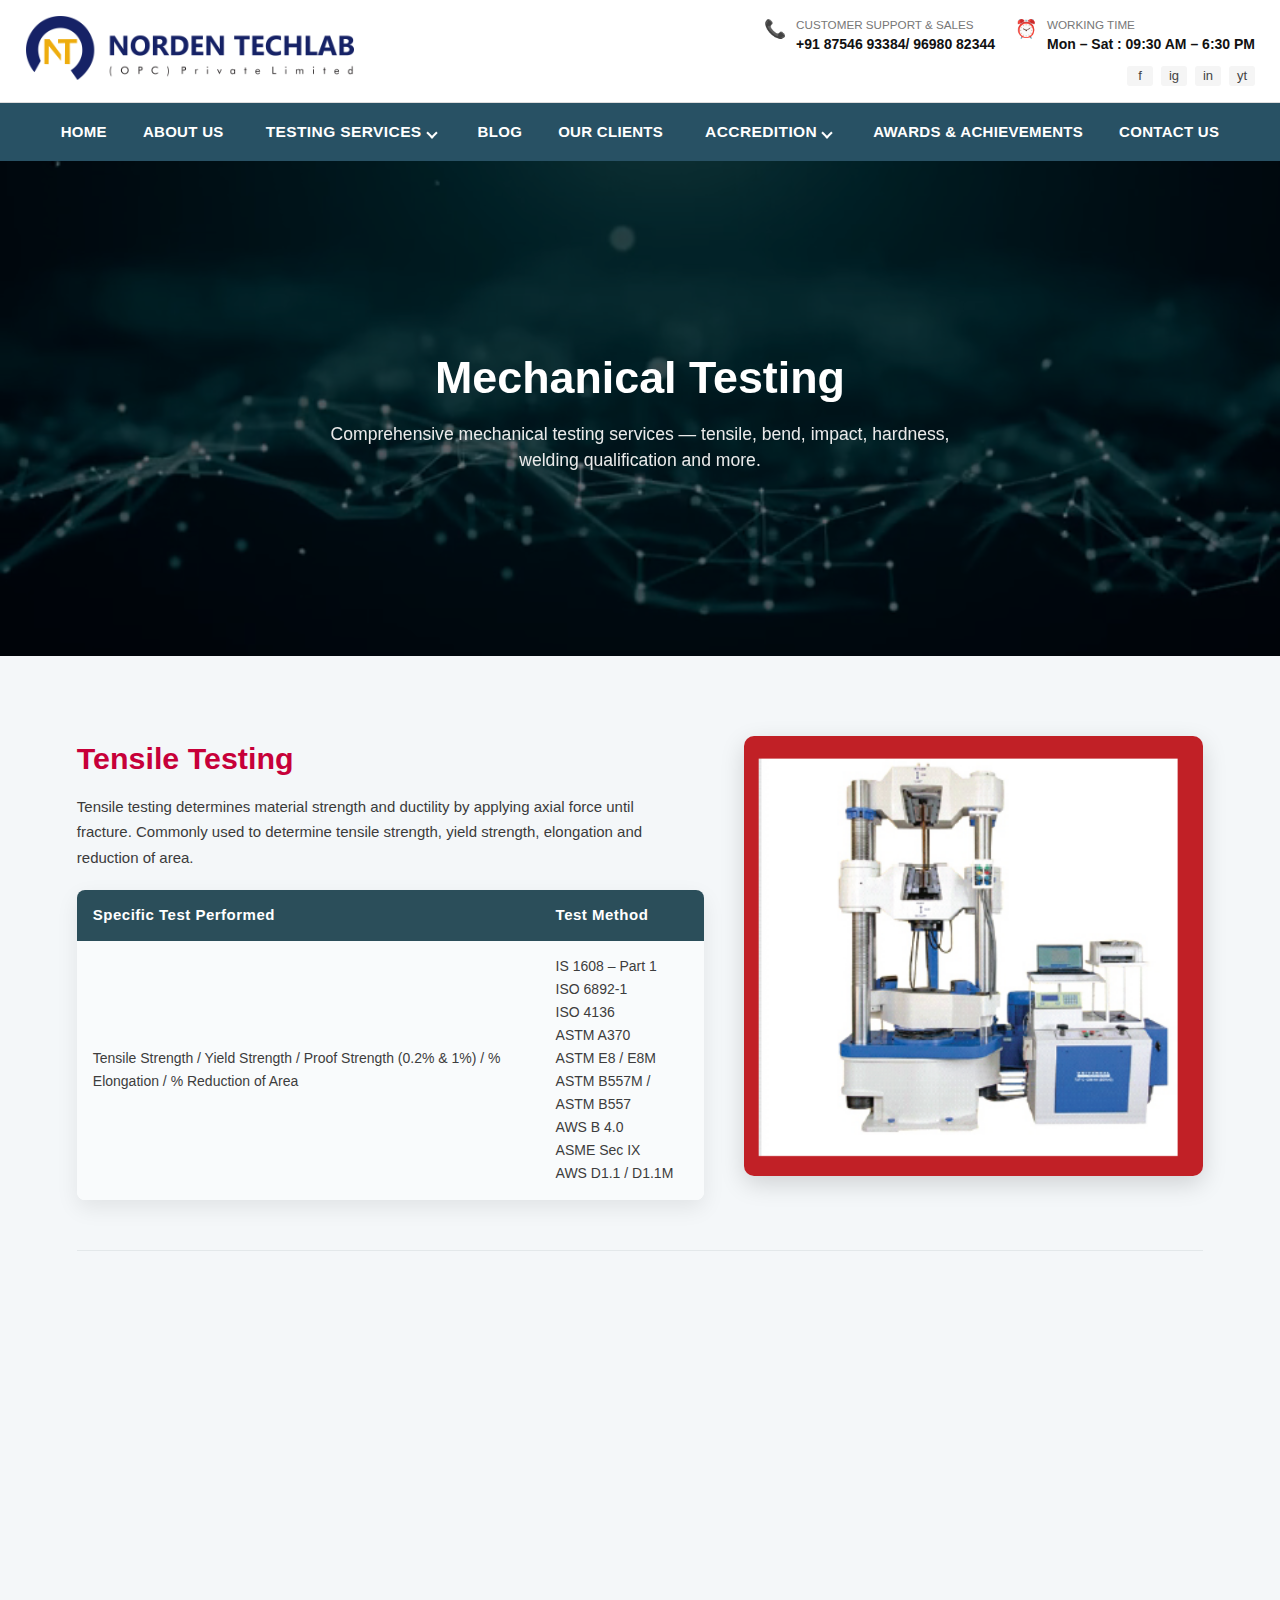
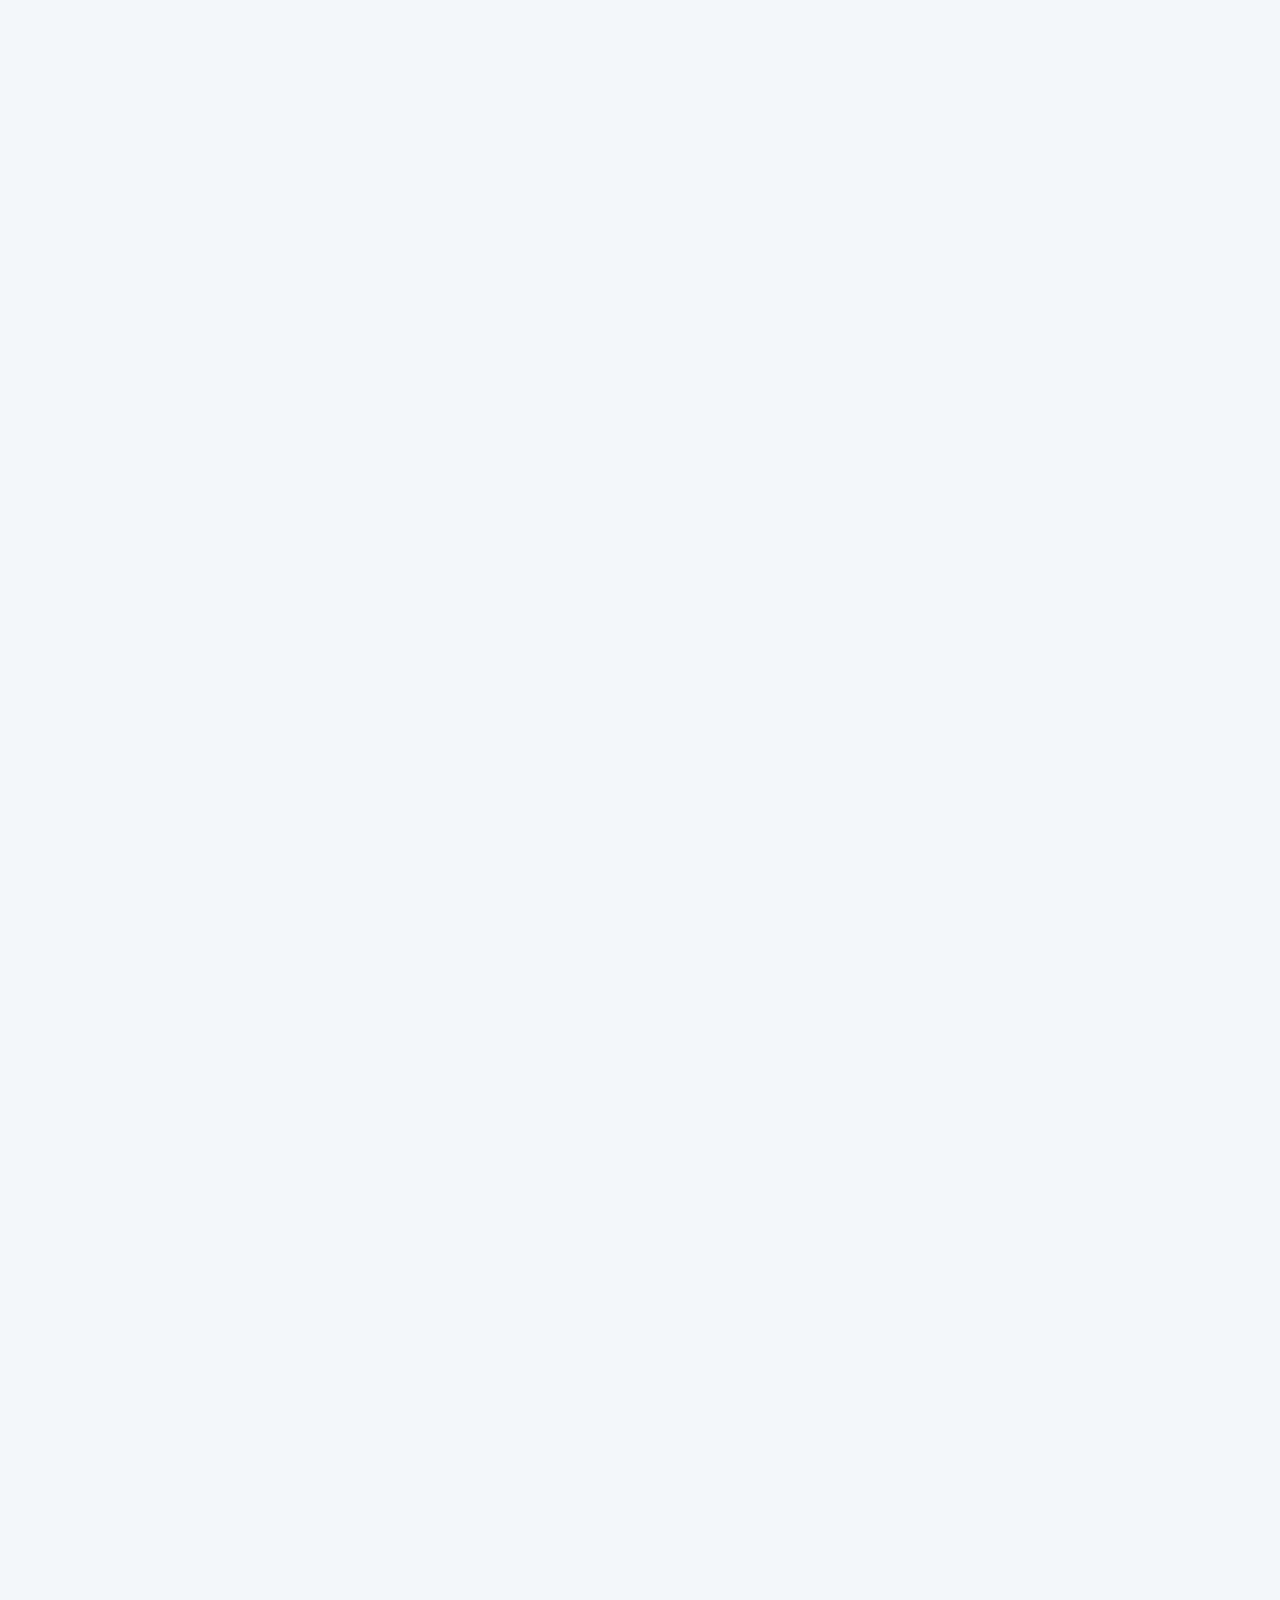
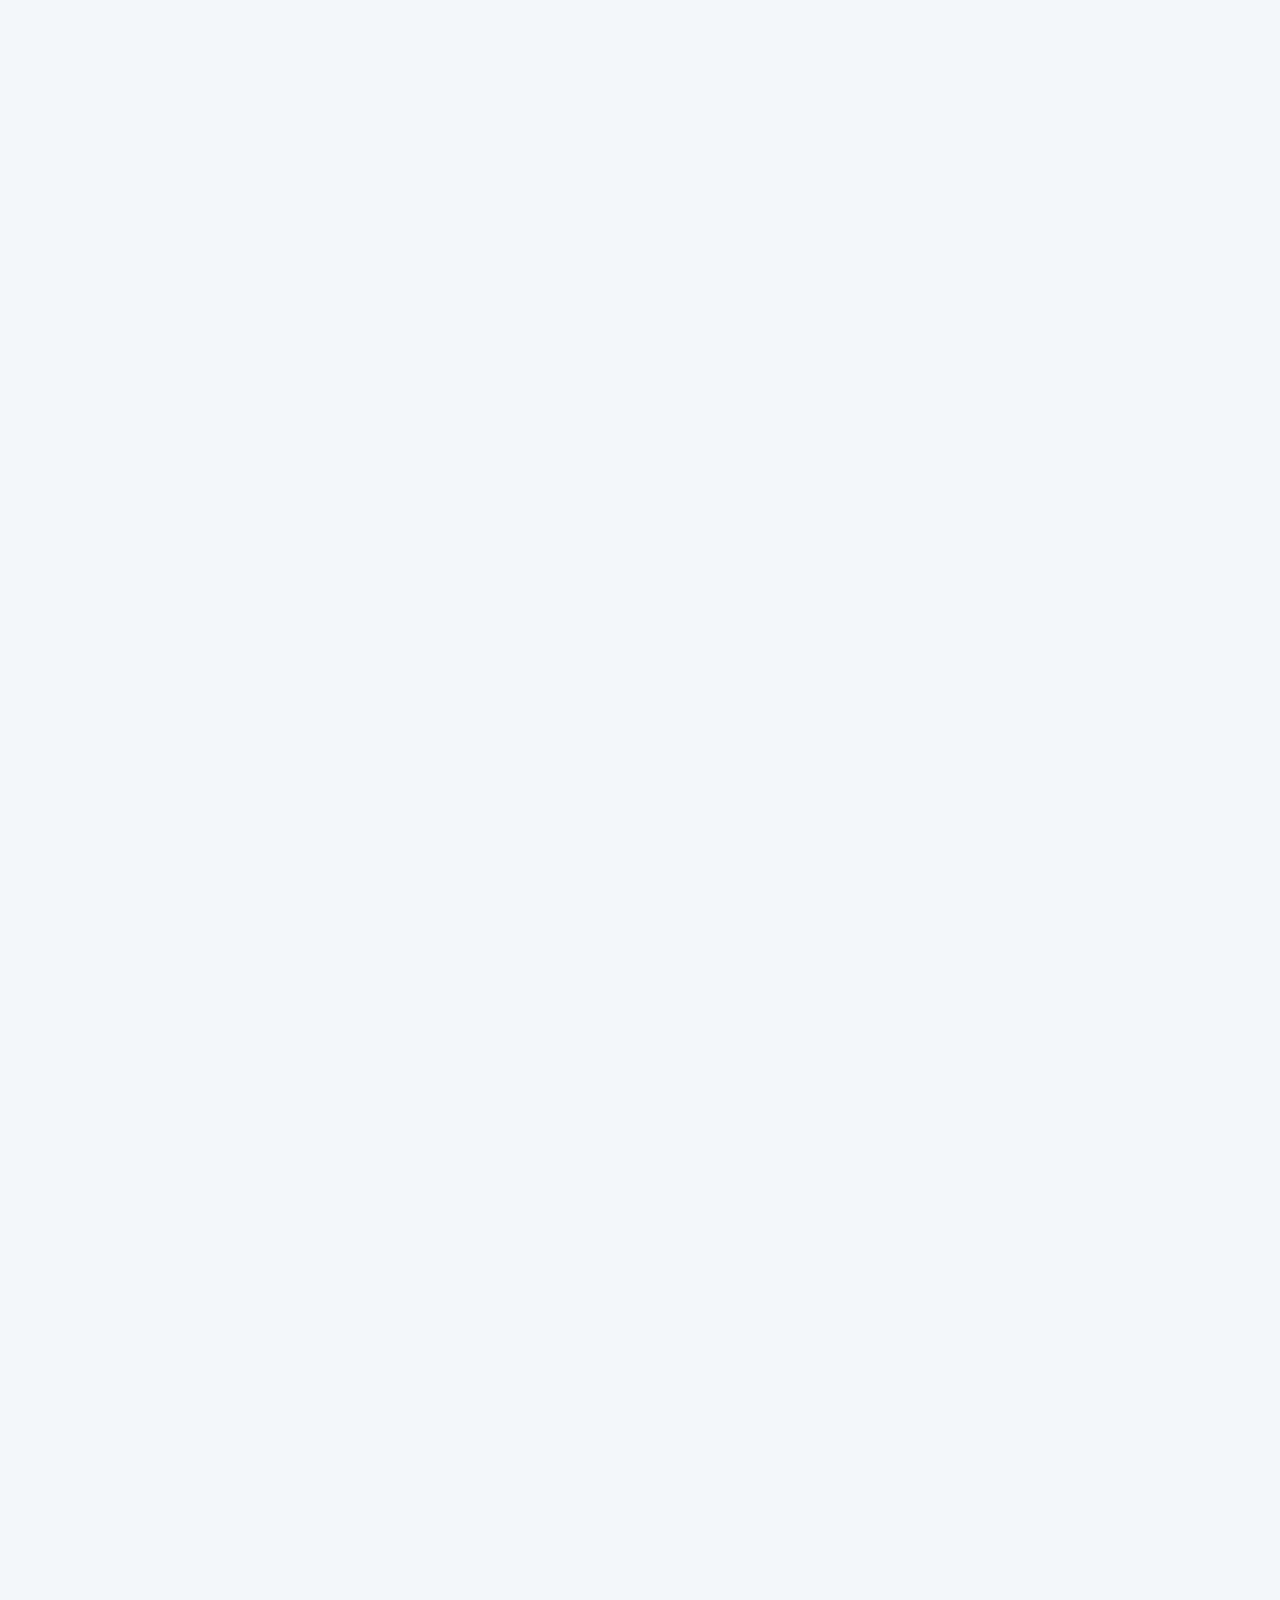
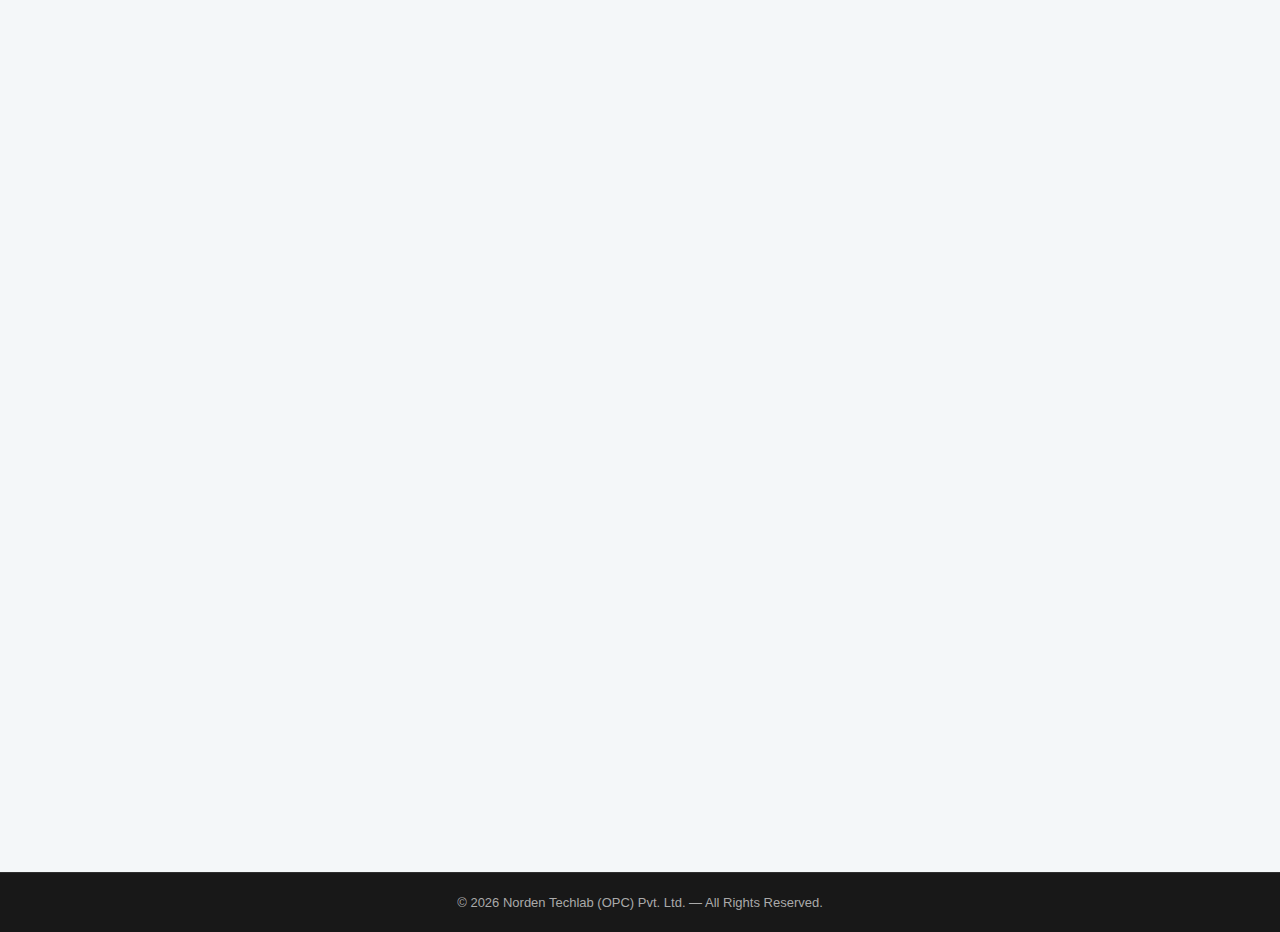
<file: Testing-services/mechanical-testing.html>
<!doctype html>
<html lang="en">
<head>
  <meta charset="utf-8" />
  <meta name="viewport" content="width=device-width,initial-scale=1" />
  <title>Norden Techlab (OPC) Pvt Ltd</title>
  <link rel="icon" href="../assets/logo.png" />
  <link rel="stylesheet" href="../style.css" />

  <style>
/* =========================================================
   MECHANICAL TESTING — CLEAN, PREMIUM STYLE
   ========================================================= */

/* ===== MECHANICAL HERO WITH BACKGROUND VIDEO ===== */
.mech-hero {
  position: relative;
  height: 55vh;
  display: flex;
  align-items: center;
  justify-content: center;
  text-align: center;
  overflow: hidden;
  color: #fff;
}

/* Background video */
.mech-bg-video {
  position: absolute;
  top: 50%;
  left: 50%;
  min-width: 100%;
  min-height: 100%;
  width: auto;
  height: auto;
  transform: translate(-50%, -50%);
  object-fit: cover;
  z-index: 0;
}

/* Overlay */
.mech-hero .overlay {
  position: absolute;
  inset: 0;
  background: rgba(0,0,0,0.55);
  z-index: 1;
}

/* Content */
.mech-hero .hero-content {
  position: relative;
  z-index: 2;
  max-width: 700px;
  padding: 20px;
}

.mech-hero h1 {
  font-size: 2.8rem;
  font-weight: 800;
}

.mech-hero p {
  font-size: 1.1rem;
  margin-top: 10px;
  color: #eaeaea;
}

/* Responsive */
@media(max-width: 768px) {
  .mech-hero {
    height: 45vh;
  }
  .mech-hero h1 {
    font-size: 2rem;
  }
  .mech-hero p {
    font-size: 1rem;
  }
}


/* ===== MAIN SECTION ===== */
.mech-content {
  padding: 80px 6%;
  background: #f4f7f9;
}

/* A single test block */
.mech-item {
  display: flex;
  align-items: flex-start;
  justify-content: space-between;
  gap: 40px;
  margin-bottom: 80px;
  padding-bottom: 50px;
  border-bottom: 1px solid #e3e8ea;
}

.mech-item:last-child {
  border-bottom: none;
}

/* Left Column */
.mech-left {
  flex: 1 1 55%;
}

.mech-left h2 {
  font-size: 1.9rem;
  font-weight: 800;
  color: #c70039;
  margin-bottom: 12px;
}

.mech-left p {
  font-size: 15px;
  line-height: 1.7;
  color: #3b3b3b;
  margin-bottom: 20px;
  max-width: 600px;
}

/* Dark info box (alternate sections) */
.darkbox {
  background: #254d5c;
  padding: 30px 24px;
  border-radius: 8px;
  box-shadow: 0 10px 20px rgba(0,0,0,0.12);
}

.darkbox h2 {
  color: #fff !important;
}

.darkbox p {
  color: #e6f0f2;
  font-size: 15px;
  line-height: 1.65;
}

/* Container */
.mech-right {
  flex: 1 1 40%;
  overflow: hidden;
  border-radius: 10px;
  box-shadow: 0 8px 25px rgba(0,0,0,0.15);
}

/* Image */
.mech-right img {
  width: 100%;
  display: block;
  transform-origin: center;
  transition: transform 1.2s ease, filter 0.4s ease;
}

/* Hover Zoom Effect */
.mech-right:hover img {
  transform: scale(1.12);
  filter: brightness(1.08);
}


/* Center column (for middle tables) */
.mech-middle {
  flex: 1 1 40%;
}

/* ===== CLEAN TABLE STYLE ===== */
.mech-table {
  width: 100%;
  border-collapse: collapse;
  background: #ffffff;
  border-radius: 8px;
  overflow: hidden;
  box-shadow: 0 8px 22px rgba(0,0,0,0.08);
}

.mech-table thead th {
  background: #2b4e5a;
  color: #fff;
  padding: 14px 16px;
  text-align: left;
  font-size: 15px;
  letter-spacing: 0.5px;
}

.mech-table td {
  padding: 14px 16px;
  font-size: 14px;
  color: #3d3d3d;
  border-bottom: 1px solid #e9eef1;
  line-height: 1.65;
}

.mech-table tr:last-child td {
  border-bottom: none;
}

/* Zebra striping for clarity */
.mech-table tbody tr:nth-child(odd) {
  background: #f9fbfc;
}

/* ===== RESPONSIVE ===== */
@media (max-width: 900px) {
  .mech-item {
    flex-direction: column;
    gap: 30px;
    padding-bottom: 40px;
  }

  .mech-left, 
  .mech-middle, 
  .mech-right {
    flex: 1 1 100%;
  }

  .mech-right img {
    max-width: 80%;
  }
}

@media (max-width: 480px) {
  .mech-hero h1 {
    font-size: 2rem;
  }

  .mech-hero p {
    font-size: 0.95rem;
  }

  .mech-table td, 
  .mech-table th {
    font-size: 13px;
  }
}

/* Mechanical Image Container */
.mech-right {
  overflow: hidden;
  border-radius: 10px;
  box-shadow: 0 8px 25px rgba(0,0,0,0.15);
}

/* Image Zoom Effect */
.mech-right img {
  width: 100%;
  display: block;
  transform-origin: center;
  transition: transform 1.2s ease, filter 0.4s ease;
}

/* Hover Zoom */
.mech-right:hover img {
  transform: scale(1.12);
  filter: brightness(1.07);
}


/* ===== FADE SLIDE EFFECT FOR EACH SECTION ===== */

.mech-item {
  opacity: 0;
  transform: translateY(40px);
  transition: all 0.9s ease;
}

/* Left → Right animation */
.mech-item.left-anim {
  transform: translateX(-60px);
}

.mech-item.show.left-anim {
  opacity: 1;
  transform: translateX(0);
}

/* Right → Left animation */
.mech-item.right-anim {
  transform: translateX(60px);
}

.mech-item.show.right-anim {
  opacity: 1;
  transform: translateX(0);
}

/* Down → Up (default) */
.mech-item.show {
  opacity: 1;
  transform: translateY(0);
}


</style>
</head>
<body>

  <!-- ===== TOP HEADER ===== -->
  <div class="top-header">
    <div class="top-inner">
      <div class="brand">
        <img src="../assets/logo.png" alt="Norden Techlab logo" class="brand-logo">
      </div>

      <div class="top-right">
        <div class="contact">
          <div class="ci"><span class="ci-icon">📞</span>
            <div>
              <small>CUSTOMER SUPPORT & SALES</small>
              <div class="ci-bold">+91 87546 93384/ 96980 82344</div>
            </div>
          </div>
          <div class="ci"><span class="ci-icon">⏰</span>
            <div>
              <small>WORKING TIME</small>
              <div class="ci-bold">Mon – Sat : 09:30 AM – 6:30 PM</div>
            </div>
          </div>
        </div>
        <div class="socials">
          <a href="#">f</a><a href="#">ig</a><a href="#">in</a><a href="#">yt</a>
        </div>
      </div>
    </div>
  </div>

<!-- ===== NAVBAR  ===== -->
<nav class="main-navbar">
  <ul class="nav-links">
    <li><a href="../index.html">HOME</a></li>
    <li><a href="../about.html">ABOUT US</a></li>

    <!-- Proper dropdown -->
    <li class="dropdown">
      <button class="dropbtn">TESTING SERVICES</button>
      <div class="dropdown-content">
        <a href="chemical-testing.html">CHEMICAL TESTING</a>
        <a href="#">MECHANICAL TESTING</a>
        <a href="mettallography-testing.html">METALLOGRAPHY TESTING</a>
        <a href="corrosion-testing.html">CORROSION TESTING</a>
      </div>
    </li>

    <li><a href="../blog.html">BLOG</a></li>
    <li><a href="../client.html">OUR CLIENTS</a></li>
    <!-- Proper dropdown -->
    <li class="dropdown">
      <button class="dropbtn">ACCREDITION</button>
      <div class="dropdown-content">
        <a href="../assets/docs/NORDEN-BROUCHER.pdf" target="_blank">BROUCHER</a>
        <a href="../assets/docs/NORDEN-CERTIFICATE.pdf" target="_blank">NABL CERTICATE</a>
        <a href="../assets/docs/NORDEN-SCOPE.pdf" target="_blank">NABL SCOPE</a>
      </div>
    </li>
    <li><a href="../award.html">AWARDS & ACHIEVEMENTS</a></li>
    <li><a href="../contact.html">CONTACT US</a></li>
  </ul>
</nav>

<!-- ===== MECHANICAL TESTING HERO ===== -->
<section class="mech-hero">

  <!-- Background Video -->
  <video class="mech-bg-video" autoplay muted loop playsinline>
    <source src="../assets/video/about.mp4" type="video/mp4">
    Your browser does not support HTML5 video.
  </video>

  <!-- Overlay -->
  <div class="overlay"></div>

  <!-- Text -->
  <div class="hero-content">
    <h1>Mechanical Testing</h1>
    <p>Comprehensive mechanical testing services — tensile, bend, impact, hardness, welding qualification and more.</p>
  </div>

</section>


<!-- ===== MECHANICAL TESTING CONTENT ===== -->
<section class="mech-content">

  <!-- Tensile Testing -->
  <article class="mech-item">
    <div class="mech-left">
      <h2>Tensile Testing</h2>
      <p>
        Tensile testing determines material strength and ductility by applying axial force until fracture.
        Commonly used to determine tensile strength, yield strength, elongation and reduction of area.
      </p>

      <table class="mech-table">
        <thead>
          <tr><th>Specific Test Performed</th><th>Test Method</th></tr>
        </thead>
        <tbody>
          <tr>
            <td>Tensile Strength / Yield Strength / Proof Strength (0.2% &amp; 1%) / % Elongation / % Reduction of Area</td>
            <td>
              IS 1608 – Part 1<br>
              ISO 6892-1<br>
              ISO 4136<br>
              ASTM A370<br>
              ASTM E8 / E8M<br>
              ASTM B557M / ASTM B557<br>
              AWS B 4.0<br>
              ASME Sec IX<br>
              AWS D1.1 / D1.1M
            </td>
          </tr>
        </tbody>
      </table>
    </div>

    <div class="mech-right">
      <img src="../assets/testing-service/tensile-testile.png" alt="Universal Tensile Testing Machine">
    </div>
  </article>

  <!-- Bend Test -->
  <article class="mech-item alt">
    <div class="mech-left darkbox">
      <h2>Bend Test</h2>
      <p>The bend (flexural) test evaluates ductility and resistance to fracture under bending stress.</p>
    </div>

    <div class="mech-middle">
      <table class="mech-table">
        <thead>
          <tr><th>Specific Test Performed</th><th>Test Method</th></tr>
        </thead>
        <tbody>
          <tr>
            <td>Bend Test</td>
            <td>
              IS 1599<br>
              ISO 7438<br>
              ISO 5173<br>
              ASTM E290<br>
              ASTM A370<br>
              ASTM E190<br>
              ASME Sec IX<br>
              AWS D1.1 / D1.1M
            </td>
          </tr>
        </tbody>
      </table>
    </div>

    <div class="mech-right">
      <img src="../assets/testing-service/blend-test.png" alt="Bend Test Machine">
    </div>
  </article>

  <!-- Hot Tensile (Elevated Temperature) -->
  <article class="mech-item">
    <div class="mech-left">
      <h2>Hot Tensile — Elevated Temperature Testing</h2>
      <p>Temperature range typically from 50°C to 900°C. Used to examine strength and ductility at elevated temperatures.</p>

      <table class="mech-table">
        <thead>
          <tr><th>Specific Test Performed</th><th>Test Method</th></tr>
        </thead>
        <tbody>
          <tr>
            <td>Tensile Strength / Yield Strength / Proof Strength (0.2% &amp; 1%) / % Elongation / % Reduction of Area</td>
            <td>
              IS 1608 – Part 2<br>
              ISO 6892-2<br>
              ASTM E21
            </td>
          </tr>
        </tbody>
      </table>
    </div>

    <div class="mech-right">
      <img src="../assets/testing-service/hot-tensile.png" alt="High Temperature Tensile Test">
    </div>
  </article>

  <!-- Charpy Impact -->
  <article class="mech-item alt">
    <div class="mech-left darkbox">
      <h2>Charpy Impact Testing</h2>
      <p>Standardized method to determine energy absorbed by a specimen during fracture (toughness).</p>
    </div>

    <div class="mech-middle">
      <table class="mech-table">
        <thead><tr><th>Specific Test Performed</th><th>Test Method</th></tr></thead>
        <tbody>
          <tr>
            <td>Charpy Impact Test (room / sub-zero)</td>
            <td>
              IS 1757 (Pt-1)<br>
              ISO 148-1<br>
              ASTM A370<br>
              ASTM E23<br>
              ASTM A923 – Method B
            </td>
          </tr>
        </tbody>
      </table>
    </div>

    <div class="mech-right">
      <img src="../assets/testing-service/rock-1.png" alt="Charpy Impact Testing Machine">
    </div>
  </article>

  <!-- Hardness (Rockwell / Brinell / Vickers / Portable) -->
  <article class="mech-item">
    <div class="mech-left">
      <h2>Hardness Testing</h2>
      <p>Evaluates resistance to indentation with multiple scales (Rockwell, Brinell, Vickers) and portable testers.</p>

      <table class="mech-table">
        <thead><tr><th>Specific Test Performed</th><th>Test Method</th></tr></thead>
        <tbody>
          <tr>
            <td>Rockwell Hardness</td>
            <td>IS 1586 (Pt-1) / ISO 6508-1 / ASTM E18 / ASTM A370</td>
          </tr>
          <tr>
            <td>Vickers Hardness</td>
            <td>IS 1501 (Pt-1) / ISO 6507-1 / ASTM E92</td>
          </tr>
          <tr>
            <td>Brinell Hardness</td>
            <td>IS 1500 (Pt-1) / ISO 6506-1 / ASTM E10</td>
          </tr>
          <tr>
            <td>Portable Hardness</td>
            <td>ASTM E110</td>
          </tr>
        </tbody>
      </table>
    </div>

    <div class="mech-right">
      <img src="../assets/testing-service/rock-2.png" alt="Rockwell / Hardness Machines">
    </div>
  </article>

  <!-- Welding Qualification -->
  <article class="mech-item alt">
    <div class="mech-left darkbox">
      <h2>Welding Qualification</h2>
      <p>Weld procedure &amp; welder qualification testing as per ASME, AWS and ISO standards.</p>
    </div>

    <div class="mech-middle">
      <table class="mech-table">
        <thead><tr><th>Specific Test Performed</th><th>Test Method</th></tr></thead>
        <tbody>
          <tr>
            <td>Weld procedure qualification / Welder performance tests</td>
            <td>
              ASME Sec IX<br>
              AWS D1.1 / D1.1M<br>
              AWS D1.6 / D1.6M<br>
              Relevant ISO welding standards
            </td>
          </tr>
        </tbody>
      </table>
    </div>

    <div class="mech-right">
      <img src="../assets/testing-service/welding.png" alt="Weld Qualification">
    </div>
  </article>

  <!-- Flaring Test -->
  <article class="mech-item">
    <div class="mech-left">
      <h2>Flaring Test</h2>
      <p>Used to assess a tube’s ability to expand without cracking during flaring operations.</p>

      <table class="mech-table">
        <thead><tr><th>Specific Test Performed</th><th>Test Method</th></tr></thead>
        <tbody>
          <tr>
            <td>Flaring / Expansion Test</td>
            <td>
              Applicable ISO / ASTM procedures as per material and spec
            </td>
          </tr>
        </tbody>
      </table>
    </div>

    <div class="mech-right">
      <img src="../assets/testing-service/flaring-test.png" alt="Flaring Test">
    </div>
  </article>

  <!-- Flattening Test -->
  <article class="mech-item alt">
    <div class="mech-left darkbox">
      <h2>Flattening Test</h2>
      <p>Checks ductility and strength of pipes / tubes by compressing between plates.</p>
    </div>

    <div class="mech-middle">
      <table class="mech-table">
        <thead><tr><th>Specific Test Performed</th><th>Test Method</th></tr></thead>
        <tbody>
          <tr>
            <td>Flattening / Ductility check</td>
            <td>
              Relevant ASTM / ISO methods depending on tube material and spec
            </td>
          </tr>
        </tbody>
      </table>
    </div>

    <div class="mech-right">
      <img src="../assets/testing-service/flattening-test.png" alt="Flattening Test">
    </div>
  </article>

  <!-- Fracture Test -->
  <article class="mech-item">
    <div class="mech-left">
      <h2>Fracture Test</h2>
      <p>Determines material behaviour and resistance when subjected to breaking forces.</p>

      <table class="mech-table">
        <thead><tr><th>Specific Test Performed</th><th>Test Method</th></tr></thead>
        <tbody>
          <tr>
            <td>Fracture Mechanics / Failure Analysis</td>
            <td>
              ASTM standard fracture test methods and relevant ISO procedures
            </td>
          </tr>
        </tbody>
      </table>
    </div>

    <div class="mech-right">
      <img src="../assets/testing-service/fracture-test.png" alt="Fracture Test">
    </div>
  </article>

</section>




  <!-- ===== FOOTER (Reuse your footer) ===== -->
  <footer class="footer-modern">
    <div class="footer-bottom">
      <p>© <span id="year"></span> Norden Techlab (OPC) Pvt. Ltd. — All Rights Reserved.</p>
    </div>
  </footer>

  <script src="../script.js"></script>
  <script>
 
document.addEventListener("DOMContentLoaded", () => {
  const items = document.querySelectorAll(".mech-item");

  // Alternate animations: left → right → left → right...
  items.forEach((item, index) => {
    if (index % 2 === 0) {
      item.classList.add("left-anim");
    } else {
      item.classList.add("right-anim");
    }
  });

  // Intersection Observer for reveal effect
  const observer = new IntersectionObserver(
    (entries) => {
      entries.forEach(entry => {
        if (entry.isIntersecting) {
          entry.target.classList.add("show");
        }
      });
    },
    { threshold: 0.2 }
  );

  items.forEach(item => observer.observe(item));
});


  </script>
</body>
</html>
</file>
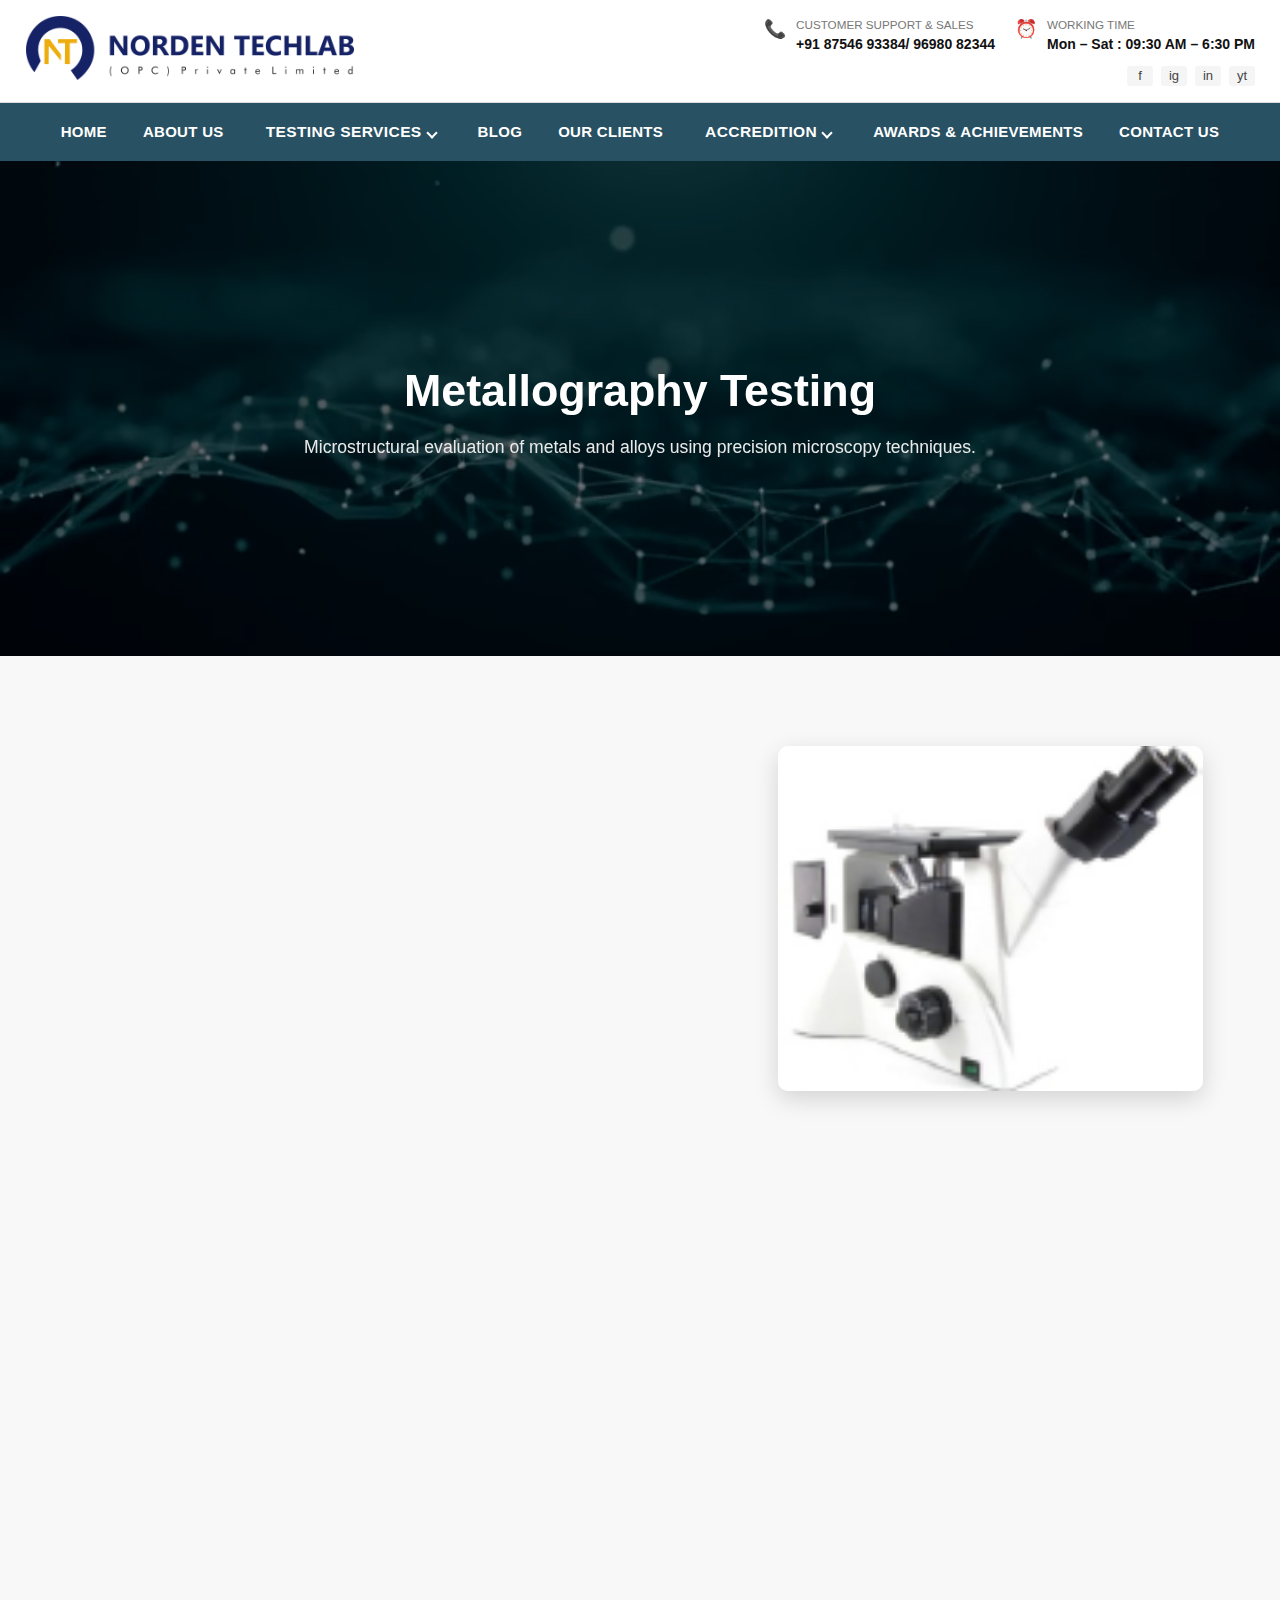
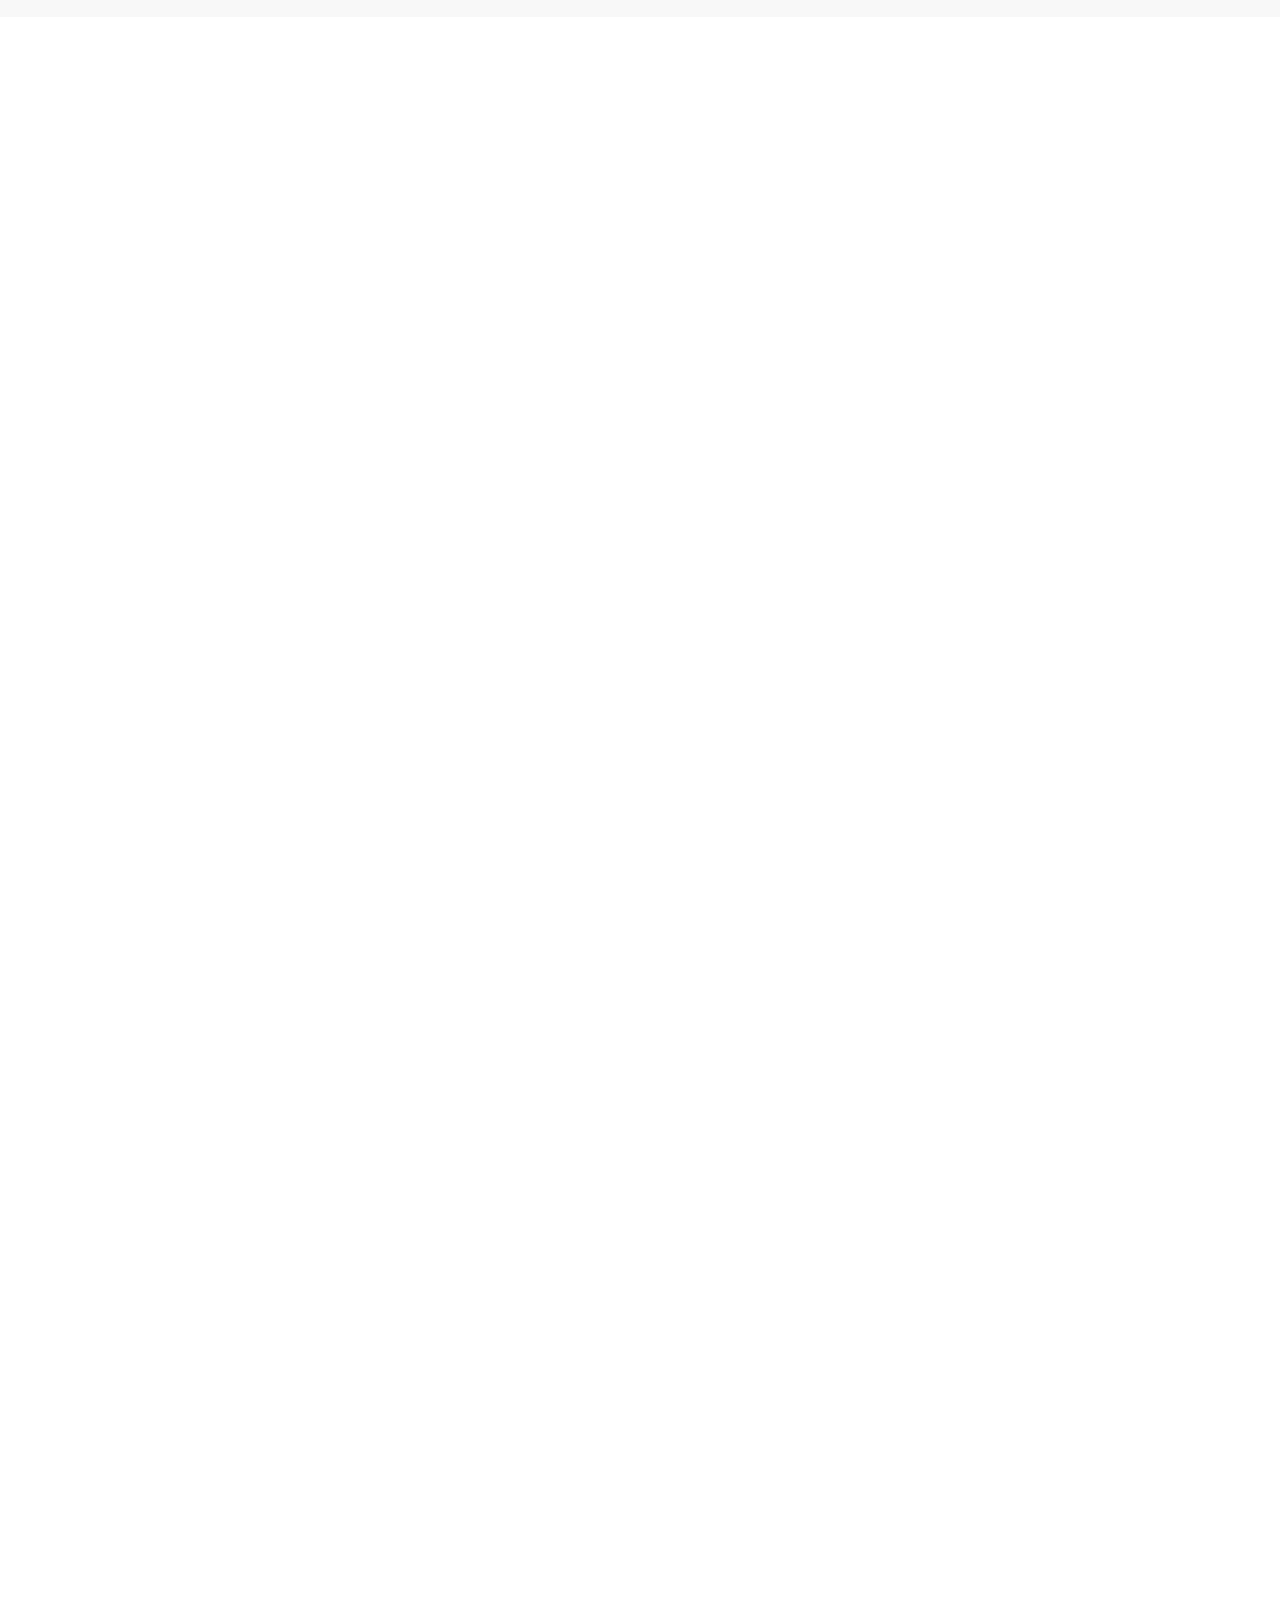
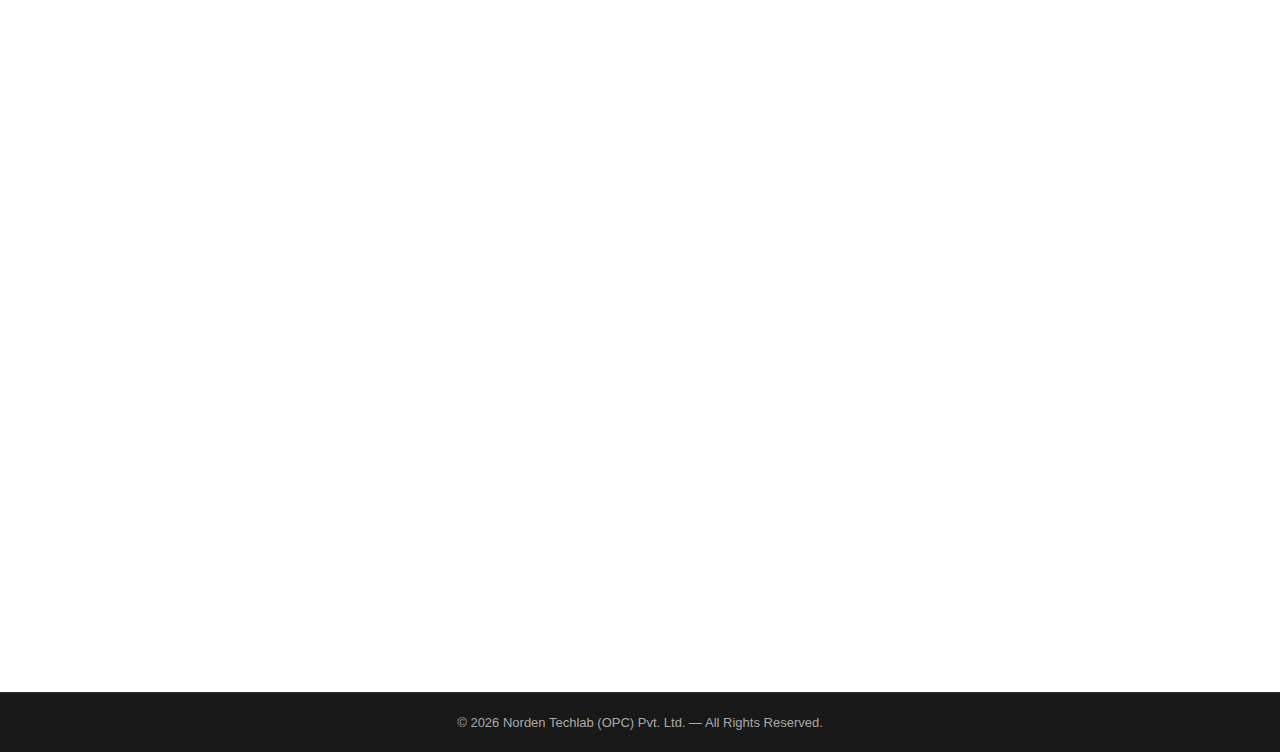
<file: Testing-services/mettallography-testing.html>
<!doctype html>
<html lang="en">
<head>
  <meta charset="utf-8" />
  <meta name="viewport" content="width=device-width,initial-scale=1" />
  <title>Norden Techlab (OPC) Pvt Ltd</title>
  <link rel="icon" href="../assets/logo.png" />
  <link rel="stylesheet" href="../style.css" />

  <style>
/* ===== METALLOGRAPHY HERO ===== */
/* ===== METALLOGRAPHY HERO WITH BACKGROUND VIDEO ===== */
.metallo-hero {
  position: relative;
  height: 55vh;
  display: flex;
  align-items: center;
  justify-content: center;
  text-align: center;
  overflow: hidden;
  color: #fff;
}

/* Background Video */
.metallo-bg-video {
  position: absolute;
  top: 50%;
  left: 50%;
  min-width: 100%;
  min-height: 100%;
  width: auto;
  height: auto;
  transform: translate(-50%, -50%);
  object-fit: cover;
  z-index: 0;
}

/* Overlay */
.metallo-hero .overlay {
  position: absolute;
  inset: 0;
  background: rgba(0,0,0,0.55);
  z-index: 1;
}

/* Text */
.metallo-hero .hero-content {
  position: relative;
  z-index: 2;
  max-width: 750px;
  padding: 20px;
}

.metallo-hero h1 {
  font-size: 2.8rem;
  font-weight: 800;
}

.metallo-hero p {
  font-size: 1.1rem;
  margin-top: 10px;
  color: #eaeaea;
}

/* Responsive */
@media(max-width: 768px) {
  .metallo-hero {
    height: 45vh;
  }
  .metallo-hero h1 {
    font-size: 2rem;
  }
  .metallo-hero p {
    font-size: 0.95rem;
  }
}



/* ===== METALLOGRAPHY CONTENT ===== */
.metallo-content {
  padding: 90px 6%;
  background: #f8f8f8;
}
.metallo-container {
  display: flex;
  align-items: flex-start;
  justify-content: space-between;
  gap: 50px;
  flex-wrap: wrap;
}
.metallo-text {
  flex: 1 1 55%;
}
.metallo-text h2 {
  color: #c70039;
  font-weight: 800;
  margin-bottom: 12px;
}
.metallo-text p {
  font-size: 15px;
  color: #444;
  margin-bottom: 16px;
}
.metallo-text h3 {
  margin: 20px 0 14px;
  font-weight: 700;
  color: #222;
}

/* TABLE */
.metallo-table {
  width: 100%;
  border-collapse: collapse;
  background: #fff;
  box-shadow: 0 8px 20px rgba(0,0,0,0.07);
}
.metallo-table th {
  background: #285164;
  color: #fff;
  padding: 14px;
  text-align: left;
  font-weight: 600;
}
.metallo-table td {
  padding: 14px;
  border-bottom: 1px solid #ddd;
  vertical-align: top;
  font-size: 14px;
}
.metallo-table tr:last-child td {
  border-bottom: none;
}

/* Metallography Image Container */
.metallo-image {
  flex: 1 1 35%;
  overflow: hidden;
  border-radius: 10px;
  box-shadow: 0 8px 25px rgba(0,0,0,0.15);
}

/* Image */
.metallo-image img {
  width: 100%;
  display: block;
  transition: transform 1.2s ease, filter 0.4s ease;
  transform-origin: center;
}

/* Hover Zoom Effect */
.metallo-image:hover img {
  transform: scale(1.12);
  filter: brightness(1.07);
}

/* Responsive */
@media (max-width: 900px) {
  .metallo-container {
    flex-direction: column;
  }
  .metallo-image {
    margin-top: 25px;
    text-align: center;
  }
}


/* ===== METALLOGRAPHY GALLERY ===== */
.metallo-gallery {
  padding: 80px 6%;
  background: #ffffff;
  text-align: center;
}

.gallery-title {
  font-size: 2rem;
  font-weight: 800;
  color: #c70039;
  margin-bottom: 10px;
}

.gallery-sub {
  font-size: 1rem;
  color: #555;
  margin-bottom: 40px;
}

.gallery-grid {
  display: grid;
  grid-template-columns: repeat(auto-fit, minmax(220px, 1fr));
  gap: 25px;
  max-width: 1200px;
  margin: auto;
}

.gallery-item {
  overflow: hidden;
  border-radius: 12px;
  box-shadow: 0 8px 22px rgba(0,0,0,0.12);
}

.gallery-item img {
  width: 100%;
  display: block;
  transition: transform 0.8s ease;
}

.gallery-item:hover img {
  transform: scale(1.15);
}

/* Base animation: fade + slide from bottom */
.reveal-up {
  opacity: 0;
  transform: translateY(40px);
  transition: all 0.9s ease;
}

/* When visible */
.reveal-up.show {
  opacity: 1;
  transform: translateY(0);
}

/* Stagger effect for gallery items */
.gallery-item {
  transition-delay: var(--delay, 0s);
}



</style>
</head>
<body>

  <!-- ===== TOP HEADER ===== -->
  <div class="top-header">
    <div class="top-inner">
      <div class="brand">
        <img src="../assets/logo.png" alt="Norden Techlab logo" class="brand-logo">
      </div>

      <div class="top-right">
        <div class="contact">
          <div class="ci"><span class="ci-icon">📞</span>
            <div>
              <small>CUSTOMER SUPPORT & SALES</small>
              <div class="ci-bold">+91 87546 93384/ 96980 82344</div>
            </div>
          </div>
          <div class="ci"><span class="ci-icon">⏰</span>
            <div>
              <small>WORKING TIME</small>
              <div class="ci-bold">Mon – Sat : 09:30 AM – 6:30 PM</div>
            </div>
          </div>
        </div>
        <div class="socials">
          <a href="#">f</a><a href="#">ig</a><a href="#">in</a><a href="#">yt</a>
        </div>
      </div>
    </div>
  </div>

<!-- ===== NAVBAR  ===== -->
<nav class="main-navbar">
  <ul class="nav-links">
    <li><a href="../index.html">HOME</a></li>
    <li><a href="../about.html">ABOUT US</a></li>

    <!-- Proper dropdown -->
    <li class="dropdown">
      <button class="dropbtn">TESTING SERVICES</button>
      <div class="dropdown-content">
        <a href="chemical-testing.html">CHEMICAL TESTING</a>
        <a href="mechanical-testing.html">MECHANICAL TESTING</a>
        <a href="#">METALLOGRAPHY TESTING</a>
        <a href="corrosion-testing.html">CORROSION TESTING</a>
      </div>
    </li>

    <li><a href="../blog.html">BLOG</a></li>
    <li><a href="../client.html">OUR CLIENTS</a></li>
    <!-- Proper dropdown -->
    <li class="dropdown">
      <button class="dropbtn">ACCREDITION</button>
      <div class="dropdown-content">
        <a href="../assets/docs/NORDEN-BROUCHER.pdf" target="_blank">BROUCHER</a>
        <a href="../assets/docs/NORDEN-CERTIFICATE.pdf" target="_blank">NABL CERTICATE</a>
        <a href="../assets/docs/NORDEN-SCOPE.pdf" target="_blank">NABL SCOPE</a>
      </div>
    </li>
    <li><a href="../award.html">AWARDS & ACHIEVEMENTS</a></li>
    <li><a href="../contact.html">CONTACT US</a></li>
  </ul>
</nav>

<!-- ===== METALLOGRAPHY TESTING HERO ===== -->
<section class="metallo-hero">

  <!-- Background Video -->
  <video class="metallo-bg-video" autoplay muted loop playsinline>
    <source src="../assets/video/about.mp4" type="video/mp4">
    Your browser does not support HTML5 video.
  </video>

  <!-- Overlay -->
  <div class="overlay"></div>

  <!-- Hero Content -->
  <div class="hero-content">
    <h1>Metallography Testing</h1>
    <p>Microstructural evaluation of metals and alloys using precision microscopy techniques.</p>
  </div>

</section>

<!-- ===== METALLOGRAPHY TESTING SECTION ===== -->
<section class="metallo-content reveal-up">
  <div class="metallo-container">

    <!-- Left Text -->
    <div class="metallo-text reveal-up">
      <h2>Metallography Test</h2>
      <p>
        Metallography involves examining the microstructure of metals and alloys, typically using advanced microscopic 
        techniques. This analysis is vital for understanding material properties such as grain size, crystal structure, 
        defects, inclusions, weld quality, and failure mechanisms.
      </p>
      <p>
        It is widely used in aerospace, automotive, foundries, heat-treatment plants, and general manufacturing sectors.
      </p>

      <h3>Tests Performed</h3>

      <!-- TABLE -->
      <table class="metallo-table reveal-up">
        <thead>
          <tr>
            <th>Specific Test Performed</th>
            <th>Test Method</th>
          </tr>
        </thead>

        <tbody>
          <tr>
            <td>
              Microstructure<br>
              Macrostructure<br>
              Graphite in cast iron (nodular, grey, malleable)<br>
              Grain size (ASTM chart comparison)<br>
              Decarburization depth<br>
              Inclusion rating
            </td>

            <td>
              IS 7754 (Part-1)<br>
              ISO 945-1<br>
              ASTM A247<br>
              ASTM A923 – Method A<br>
              ASTM A923 – Test Method C<br>
              ASTM E562<br>
              ISO 17781<br>
              ISO 17639<br>
              ASME SEC IX, QW-183 & QW-184<br>
              ASM Handbook Volume 9: 2004<br>
              IS 4748<br>
              ASTM E112<br>
              IS 6396<br>
              ISO 3887<br>
              ASTM E1077<br>
              ASTM E45<br>
              IS 4163<br>
              ISO 4967<br>
              ASTM E381<br>
              AWS D1.1 / D1.1M (Clause 6.10.4)<br>
              AWS D1.6 / D1.6M (Clause 6.9.3.4)<br>
              IS 11371
            </td>
          </tr>
        </tbody>
      </table>
    </div>

    <!-- Right Image -->
    <div class="metallo-image reveal-up">
      <img src="../assets/testing-service/mettallography.png" alt="Metallography Microscope">
    </div>

  </div>
</section>



<!-- ===== MICROSTRUCTURE GALLERY SECTION ===== -->
<section class="metallo-gallery reveal-up">
  <h2 class="gallery-title reveal-up">Microstructure Output Gallery</h2>
  <p class="gallery-sub reveal-up">Explore sample metallographic images captured during microstructure analysis.</p>

  <div class="gallery-grid">

    <!-- All 30 images with reveal-up stagger -->
    <div class="gallery-item reveal-up"><img src="../assets/testing-service/outputs/mettalography-output-1.jpg" alt="Sample 1"></div>
    <div class="gallery-item reveal-up"><img src="../assets/testing-service/outputs/mettalography-output-2.jpg" alt="Sample 2"></div>
    <div class="gallery-item reveal-up"><img src="../assets/testing-service/outputs/mettalography-output-3.jpg" alt="Sample 3"></div>
    <div class="gallery-item reveal-up"><img src="../assets/testing-service/outputs/mettalography-output-4.jpg" alt="Sample 4"></div>
    <div class="gallery-item reveal-up"><img src="../assets/testing-service/outputs/mettalography-output-5.jpg" alt="Sample 5"></div>
    <div class="gallery-item reveal-up"><img src="../assets/testing-service/outputs/mettalography-output-6.jpg" alt="Sample 6"></div>
    <div class="gallery-item reveal-up"><img src="../assets/testing-service/outputs/mettalography-output-7.jpg" alt="Sample 7"></div>
    <div class="gallery-item reveal-up"><img src="../assets/testing-service/outputs/mettalography-output-8.jpg" alt="Sample 8"></div>
    <div class="gallery-item reveal-up"><img src="../assets/testing-service/outputs/mettalography-output-9.jpg" alt="Sample 9"></div>

    <div class="gallery-item reveal-up"><img src="../assets/testing-service/outputs/mettalography-output-10.jpg" alt="Sample 10"></div>
    <div class="gallery-item reveal-up"><img src="../assets/testing-service/outputs/mettalography-output-11.jpg" alt="Sample 11"></div>
    <div class="gallery-item reveal-up"><img src="../assets/testing-service/outputs/mettalography-output-12.jpg" alt="Sample 12"></div>
    <div class="gallery-item reveal-up"><img src="../assets/testing-service/outputs/mettalography-output-13.jpg" alt="Sample 13"></div>
    <div class="gallery-item reveal-up"><img src="../assets/testing-service/outputs/mettalography-output-14.jpg" alt="Sample 14"></div>
    <div class="gallery-item reveal-up"><img src="../assets/testing-service/outputs/mettalography-output-15.jpg" alt="Sample 15"></div>
    <div class="gallery-item reveal-up"><img src="../assets/testing-service/outputs/mettalography-output-16.jpg" alt="Sample 16"></div>
    <div class="gallery-item reveal-up"><img src="../assets/testing-service/outputs/mettalography-output-17.jpg" alt="Sample 17"></div>
    <div class="gallery-item reveal-up"><img src="../assets/testing-service/outputs/mettalography-output-18.jpg" alt="Sample 18"></div>

    <div class="gallery-item reveal-up"><img src="../assets/testing-service/outputs/mettalography-output-19.jpg" alt="Sample 19"></div>
    <div class="gallery-item reveal-up"><img src="../assets/testing-service/outputs/mettalography-output-20.jpg" alt="Sample 20"></div>
    <div class="gallery-item reveal-up"><img src="../assets/testing-service/outputs/mettalography-output-21.jpg" alt="Sample 21"></div>
    <div class="gallery-item reveal-up"><img src="../assets/testing-service/outputs/mettalography-output-22.jpg" alt="Sample 22"></div>
    <div class="gallery-item reveal-up"><img src="../assets/testing-service/outputs/mettalography-output-23.jpg" alt="Sample 23"></div>
    <div class="gallery-item reveal-up"><img src="../assets/testing-service/outputs/mettalography-output-24.jpg" alt="Sample 24"></div>
    <div class="gallery-item reveal-up"><img src="../assets/testing-service/outputs/mettalography-output-25.jpg" alt="Sample 25"></div>
    <div class="gallery-item reveal-up"><img src="../assets/testing-service/outputs/mettalography-output-26.jpg" alt="Sample 26"></div>
    <div class="gallery-item reveal-up"><img src="../assets/testing-service/outputs/mettalography-output-27.jpg" alt="Sample 27"></div>

    <div class="gallery-item reveal-up"><img src="../assets/testing-service/outputs/mettalography-output-28.jpg" alt="Sample 28"></div>
    <div class="gallery-item reveal-up"><img src="../assets/testing-service/outputs/mettalography-output-29.jpg" alt="Sample 29"></div>
    <div class="gallery-item reveal-up"><img src="../assets/testing-service/outputs/mettalography-output-30.jpg" alt="Sample 30"></div>

  </div>
</section>



  



  <!-- ===== FOOTER (Reuse your footer) ===== -->
  <footer class="footer-modern">
    <div class="footer-bottom">
      <p>© <span id="year"></span> Norden Techlab (OPC) Pvt. Ltd. — All Rights Reserved.</p>
    </div>
  </footer>

  <script src="../script.js"></script>
  <script>
document.addEventListener("DOMContentLoaded", () => {

  const revealElements = document.querySelectorAll(".reveal-up");

  const observer = new IntersectionObserver((entries) => {
    entries.forEach((entry, index) => {
      if (entry.isIntersecting) {

        // Add small stagger delay
        entry.target.style.transitionDelay = (index * 0.10) + "s";

        entry.target.classList.add("show");
      }
    });
  }, { threshold: 0.2 });

  revealElements.forEach(el => observer.observe(el));
});
</script>

</body>
</html>
</file>
<file: style.css>
/* ===== GLOBAL  ===== */


/* ===== RESET ===== */
*{margin:0;padding:0;box-sizing:border-box}
body{font-family:"Poppins",Arial,sans-serif;color:#222;background:#fff;line-height:1.5}
a{text-decoration:none}


/* ===== TOP HEADER ===== */
.top-header{
  background:#fff;
  border-bottom:1px solid #ddd;
}
.top-inner{
  max-width:1300px;
  margin:0 auto;
  display:flex;
  align-items:center;
  justify-content:space-between;
  padding:15px 25px;
  flex-wrap:wrap;
}
.brand-logo{height:65px}
.top-right{
  display:flex;
  flex-direction:column;
  align-items:flex-end;
  gap:6px;
}
.contact{
  display:flex;
  gap:20px;
  align-items:center;
  flex-wrap:wrap;
}
.ci{
  display:flex;
  gap:10px;
  font-size:14px;
  color:#333;
}
.ci small{color:#777;display:block}
.ci-bold{font-weight:700;color:#111}
.ci-icon{font-size:18px;color:#c70039}
.socials{display:flex;gap:8px;margin-top:5px}
.socials a{
  display:inline-block;
  background:#f5f5f5;
  color:#444;
  font-size:13px;
  width:26px;height:20px;
  text-align:center;line-height:20px;
  border-radius:3px;
}

/* ===== NAVBAR ===== */
.main-navbar{
  width:100%;
  background:#285164; 
  display:flex;
  justify-content:center;
  box-shadow:none;
}
.nav-links{
  list-style:none;
  display:flex;
  justify-content:center;
  align-items:center;
  flex-wrap:wrap;
  padding:0;
  margin:0;
}
.nav-links li a{
  display:block;
  padding:16px 18px;
  color:#fff;
  font-weight:600;
  font-size:15px;
  letter-spacing:.3px;
  transition:background .3s ease;
}
.nav-links li a:hover,
.nav-links li a:focus{
  background:#c70039;
}

/* ===== Dropdown with Button Style ===== */
.dropdown {
  position: relative;
}

.dropbtn {
  background: none;
  border: none;
  outline: none;
  color: #fff;
  font-size: 15.5px;
  font-weight: 600;
  letter-spacing: 0.4px;
  padding: 20px 24px;
  cursor: pointer;
  font-family: "Poppins", Arial, sans-serif;
  transition: background 0.3s ease;
}

.dropbtn:hover {
  background: #c70039;
}

.dropdown-content {
  display: none;
  position: absolute;
  background-color: #285164;
  min-width: 230px;
  box-shadow: 0 6px 20px rgba(0, 0, 0, 0.15);
  border-radius: 0 0 6px 6px;
  z-index: 999;
}

.dropdown-content a {
  color: #fff;
  padding: 14px 20px;
  text-decoration: none;
  display: block;
  font-size: 14px;
  font-weight: 600;
  transition: background 0.3s ease;
}

.dropdown-content a:hover {
  background: #c70039;
}

/* Show dropdown when active */
.dropdown.active .dropdown-content {
  display: block;
}

/* Arrow rotation animation */
.dropbtn::after {
  content: "";
  margin-left: 6px;
  border: solid white;
  border-width: 0 2px 2px 0;
  display: inline-block;
  padding: 3px;
  transform: rotate(45deg);
  transition: transform 0.3s ease;
}

.dropdown.active .dropbtn::after {
  transform: rotate(-135deg);
}

/* Responsive tweaks */
@media (max-width: 900px) {
  .dropdown-content {
    position: relative;
    box-shadow: none;
    border-radius: 0;
    min-width: 100%;
  }
  .dropbtn {
    width: 100%;
    text-align: left;
    padding: 14px 20px;
  }
}


/* ===== HERO SLIDER ===== */
.hero{
  position:relative;
  height:85vh;
  overflow:hidden;
}
.slider{
  position:relative;
  width:100%;
  height:100%;
}
.slide{
  position:absolute;
  inset:0;
  background-size:cover;
  background-position:center;
  opacity:0;
  transform:scale(1.06);
  transition:opacity 1.2s ease-in-out, transform 8s ease;
  display:flex;
  align-items:center;
}
.slide.active{opacity:1;transform:scale(1)}
.slide-overlay{
  position:absolute;
  inset:0;
  background:linear-gradient(90deg,rgba(0,0,0,.45)20%,rgba(0,0,0,.05)70%);
}
.slide-content{
  position:relative;
  z-index:5;
  max-width:520px;
  padding-left:6%;
  color:#fff;
  text-align:left;
  transform:translateY(20px);
  opacity:0;
  transition:all .9s ease;
}
.slide.active .slide-content{
  transform:translateY(0);
  opacity:1;
}
.slide-content h1{
  font-size:2.6rem;
  line-height:1.1;
  font-weight:800;
  text-transform:uppercase;
  text-shadow:0 4px 14px rgba(0,0,0,.4);
}
.slide-content p{
  margin-top:12px;
  font-size:1.1rem;
  color:#eee;
}

/* Arrows */
.arrow{
  position:absolute;
  top:50%;
  transform:translateY(-50%);
  z-index:10;
  background:rgba(0,0,0,.2);
  border:none;
  color:#fff;
  font-size:42px;
  width:48px;
  height:48px;
  cursor:pointer;
  transition:background .3s ease;
}
.arrow:hover{background:rgba(0,0,0,.4)}
.arrow-left{left:20px}
.arrow-right{right:20px}

/* Responsive tweaks */
@media(max-width:900px){
  .top-inner{flex-direction:column;align-items:flex-start;gap:10px;padding:12px}
  .brand-logo{height:56px}
  .nav-links{flex-wrap:wrap}
  .slide-content{max-width:70%;padding-left:6%}
  .slide-content h1{font-size:1.8rem}
  .arrow{display:none}
  .hero{min-height:420px;height:60vh}
}
@media(max-width:480px){
  .slide-content{max-width:90%;padding-left:4%}
  .slide-content h1{font-size:1.3rem}
  .slide-content p{font-size:.95rem}
}


/* ===== ABOUT SECTION ===== */


.about {
  background:#fafafa;
  padding:90px 6%;
  position:relative;
  overflow:hidden;
}
.about-container {
  display:flex;
  align-items:center;
  justify-content:space-between;
  gap:50px;
  flex-wrap:wrap;
}
.about-left {
  flex:1 1 45%;
  position:relative;
}
.about-img-wrapper {
  position:relative;
  overflow:hidden;
  border-radius:12px;
  max-height: 480px;   /* increase height slightly */

  box-shadow:0 10px 25px rgba(0,0,0,0.1);
}
.about-img {
  width:100%;
  height: 300px;
  display:block;
  transition:transform 1.2s ease;
}
.about-img-wrapper:hover .about-img {
  transform:scale(1.08);
}
.about-right {
  flex:1 1 50%;
  color:#333;
}
.about-right .subtitle {
  color:#c70039;
  font-weight:600;
  letter-spacing:1px;
  margin-bottom:6px;
}
.about-right .title {
  font-size:1.9rem;
  font-weight:800;
  color:#222;
  margin-bottom:18px;
}
.about-right p {
  margin-bottom:16px;
  font-size:15px;
  line-height:1.7;
}
.btn-readmore {
  display:inline-block;
  margin-top:10px;
  padding:10px 20px;
  background:#c70039;
  color:#fff;
  font-weight:600;
  border-radius:6px;
  transition:background 0.3s ease;
}
.btn-readmore:hover {
  background:#8b0027;
}

/* subtle animated background shape */
.about .shape {
  position:absolute;
  width:180px;
  height:180px;
  background:rgba(199,0,57,0.15);
  border-radius:50%;
  bottom:-60px;
  right:-40px;
  animation:floatShape 6s ease-in-out infinite;
}
@keyframes floatShape {
  0%,100%{transform:translateY(0)}
  50%{transform:translateY(-20px)}
}

/* ===== AWARDS SECTION ===== */
.awards {
  background:#fff;
  padding:80px 6%;
}
.awards-container {
  display:flex;
  align-items:center;
  justify-content:space-between;
  gap:50px;
  flex-wrap:wrap;
}
.awards-left {
  flex:1 1 50%;
}
.awards-left .subtitle {
  font-weight:800;
  color:#c70039;
  font-size:1.3rem;
  margin-bottom:10px;
}
.awards-left p {
  font-size:15px;
  line-height:1.7;
  color:#444;
  margin-bottom:10px;
}
.awards-right {
  flex:1 1 45%;
}
.awards-img {
  width:100%;
  border-radius:10px;
  box-shadow:0 8px 22px rgba(0,0,0,0.12);
}

/* ===== SERVICES SECTION (UPGRADED WITH GLASS EFFECT) ===== */
.services {
  background: url("assets/bg/noise-bg.png"), #f8f8f8;
  padding: 90px 6%;
  text-align: center;
  backdrop-filter: blur(6px);
}

.section-title {
  font-size: 2.2rem;
  font-weight: 800;
  color: #222;
  margin-bottom: 45px;
  text-transform: uppercase;
  letter-spacing: 1px;
}

/* Grid */
.services-grid {
  display: grid;
  grid-template-columns: repeat(auto-fit, minmax(260px, 1fr));
  gap: 35px;
}

/* ===== SERVICES SECTION (UPGRADED) ===== */
.services {
  background: #f8f8f8;
  padding: 90px 6%;
  text-align: center;
}

.section-title {
  font-size: 2.2rem;
  font-weight: 800;
  color: #222;
  margin-bottom: 45px;
  text-transform: uppercase;
  letter-spacing: 1px;
}

/* Grid */
.services-grid {
  display: grid;
  grid-template-columns: repeat(auto-fit, minmax(260px, 1fr));
  gap: 35px;
}

/* Card */
.service-card {
  background: #ffffff;
  padding: 35px 30px;
  border-radius: 16px;
  border: 1px solid #eee;
  box-shadow: 0 8px 20px rgba(0,0,0,0.05);
  transition: all 0.4s ease;
  position: relative;
  overflow: hidden;
}

/* Decorative red strip on hover */
.service-card::before {
  content: "";
  position: absolute;
  width: 100%;
  height: 6px;
  background: #c70039;
  top: 0;
  left: 0;
  transform: scaleX(0);
  transition: 0.4s ease;
  transform-origin: left;
}

.service-card:hover::before {
  transform: scaleX(1);
}

.service-card:hover {
  transform: translateY(-12px);
  box-shadow: 0 14px 30px rgba(199,0,57,0.25);
}

/* Header (Icon + Title) */
.service-top {
  margin-bottom: 18px;
}

.service-card .icon {
  font-size: 3rem;
  color: #c70039;
  margin-bottom: 12px;
}

.service-card h4 {
  font-size: 1.3rem;
  font-weight: 800;
  color: #222;
}

/* Text */
.service-card p {
  font-size: 15px;
  color: #555;
  line-height: 1.8;
  margin-bottom: 22px;
  min-height: 90px; /* prevents jumping */
}

/* Button */
.service-btn {
  display: inline-block;
  padding: 10px 20px;
  background: #c70039;
  color: #fff;
  border-radius: 6px;
  font-weight: 600;
  text-decoration: none;
  transition: background 0.3s ease;
}

.service-btn:hover {
  background: #9f0030;
}

/* Responsive */
@media (max-width: 768px) {
  .section-title {
    font-size: 1.8rem;
  }
  .service-card {
    padding: 28px 22px;
  }
}




/* ==== SERVICE CARD ANIMATION ==== */
.service-card {
  opacity: 0;
  transform: translateY(40px);
  transition: all 0.7s ease-out;
}

/* When visible */
.service-card.show {
  opacity: 1;
  transform: translateY(0);
}



/* ===== TRACK RECORD SECTION ===== */
.track-record {
  position: relative;
  background: linear-gradient(135deg, #2b3e46 0%, #285164 60%, #c70039 100%);
  color: #fff;
  padding: 100px 6%;
  text-align: center;
  overflow: hidden;
}

.track-overlay {
  position: absolute;
  inset: 0;
  background: url('assets/images/lab-bg.jpg') center/cover no-repeat;
  opacity: 0.08;
  mix-blend-mode: overlay;
  z-index: 0;
  animation: bgMove 25s linear infinite alternate;
}

@keyframes bgMove {
  from { background-position: 0 0; }
  to { background-position: 100% 100%; }
}

.track-container {
  position: relative;
  z-index: 2;
  max-width: 1200px;
  margin: 0 auto;
}

.section-heading {
  font-size: 2.2rem;
  font-weight: 800;
  margin-bottom: 10px;
  color: #c70039;
  letter-spacing: 1px;
  text-transform: uppercase;
  text-shadow: 0 4px 14px rgba(0,0,0,0.4);
}

.section-sub {
  font-size: 1rem;
  color: #eee;
  margin-bottom: 60px;
  opacity: 0.9;
}

/* Counter Cards */
.record-stats {
  display: grid;
  grid-template-columns: repeat(auto-fit, minmax(230px, 1fr));
  gap: 40px;
}

.record-card {
  background: rgba(255, 255, 255, 0.08);
  border-radius: 16px;
  padding: 35px 25px;
  backdrop-filter: blur(6px);
  box-shadow: 0 10px 30px rgba(0,0,0,0.15);
  position: relative;
  overflow: hidden;
  transform: translateY(30px);
  opacity: 0;
  transition: all 1s cubic-bezier(.17,.67,.83,.67);
}

.record-card.active {
  transform: translateY(0);
  opacity: 1;
}

.record-icon {
  font-size: 2.8rem;
  margin-bottom: 15px;
  animation: pulseGlow 2s infinite alternate ease-in-out;
}

@keyframes pulseGlow {
  from { text-shadow: 0 0 10px #c70039, 0 0 20px #c70039; }
  to { text-shadow: 0 0 20px #fff, 0 0 30px #c70039; }
}

.record-number {
  font-size: 2.4rem;
  font-weight: 800;
  color: #fff;
  margin: 0;
  line-height: 1;
}

.record-label {
  margin-top: 8px;
  font-size: 15px;
  letter-spacing: 0.3px;
  color: #e2e2e2;
  font-weight: 500;
}

/* Floating decorative shapes */
.track-record::before,
.track-record::after {
  content: '';
  position: absolute;
  width: 140px;
  height: 140px;
  background: rgba(255,255,255,0.05);
  border-radius: 50%;
  animation: floatCircles 10s ease-in-out infinite alternate;
}
.track-record::before {
  top: 10%;
  left: 5%;
}
.track-record::after {
  bottom: 12%;
  right: 8%;
  animation-delay: 4s;
}

@keyframes floatCircles {
  from { transform: translateY(0) scale(1); }
  to { transform: translateY(-30px) scale(1.1); }
}

/* Responsive */
@media(max-width:900px){
  .record-stats { gap: 25px; }
  .record-number { font-size: 2rem; }
  .section-heading { font-size: 1.8rem; }
}




              /* ===== FEEDBACK SECTION ===== */

              
/* Feedback Section */
.feedback-section {
  background: #f5f5f7;
  padding: 90px 0;
  text-align: center;
  opacity: 0;
  transform: translateY(50px);
  transition: all 1s ease;
}

.feedback-section.show {
  opacity: 1;
  transform: translateY(0);
}

.feedback-title {
  font-size: 2rem;
  font-weight: 800;
  color: #c70039;
  margin-bottom: 40px;
}

/* Slider Container */
.feedback-slider-container {
  position: relative;
  max-width: 900px;
  margin: auto;
  overflow: hidden;
}

/* Slider Track */
.feedback-slider {
  display: flex;
  transition: transform .6s ease;
}

/* Individual Card */
.feedback-card {
  min-width: 100%;
  background: #fff;
  padding: 40px;
  border-radius: 12px;
  margin: 0 10px;
  box-shadow: 0 8px 22px rgba(0,0,0,0.1);
  animation: fadePop .9s ease;
}

.feedback-card p {
  font-size: 1.1rem;
  color: #333;
  margin-bottom: 15px;
}

.feedback-card h4 {
  font-size: .95rem;
  color: #c70039;
  font-weight: 700;
}

/* Dots */
.feedback-dots {
  margin-top: 25px;
  display: flex;
  justify-content: center;
  gap: 10px;
}

.feedback-dot {
  width: 12px;
  height: 12px;
  background: #bbb;
  border-radius: 50%;
  cursor: pointer;
  transition: background .3s ease, transform .3s ease;
}

.feedback-dot.active {
  background: #c70039;
  transform: scale(1.3);
}

/* Starting Animation */
@keyframes fadePop {
  0% { opacity: 0; transform: scale(.95); }
  100% { opacity: 1; transform: scale(1); }
}



/* ===== UNIQUE REDISH FOOTER ===== */
.footer-modern {
  position: relative;
  background: #1c1c1c;
  color: #eee;
  font-family: "Poppins", sans-serif;
  overflow: hidden;
  margin-top: 0;
}

/* Wave Top Decoration */
.footer-wave svg {
  display: block;
  width: 100%;
  height: 80px;
}

.footer-content {
  padding: 80px 6% 50px;
}

.footer-row {
  display: grid;
  grid-template-columns: repeat(auto-fit, minmax(240px, 1fr));
  gap: 40px;
  max-width: 1200px;
  margin: 0 auto;
}



/* Column Headings */
.footer-col h4 {
  color: #fff;
  font-size: 1.1rem;
  margin-bottom: 18px;
  font-weight: 700;
  position: relative;
  display: inline-block;
}

.footer-col h4::after {
  content: '';
  position: absolute;
  bottom: -6px;
  left: 0;
  width: 40px;
  height: 2.5px;
  background: #c70039;
  border-radius: 4px;
}

/* About Section */
.footer-logo {
  height: 65px;
  margin-bottom: 15px;
  width: 240px;
}
.footer-text {
  font-size: 14px;
  color: #ccc;
  line-height: 1.7;
}

/* Links */
.footer-col ul {
  list-style: none;
  padding: 0;
  margin: 0;
}
.footer-col ul li {
  margin-bottom: 8px;
}
.footer-col ul li a {
  color: #bbb;
  font-size: 14px;
  text-decoration: none;
  transition: color 0.3s ease, padding-left 0.3s ease;
}
.footer-col ul li a:hover {
  color: #c70039;
  padding-left: 6px;
}

/* Contact Info */
.footer-col.contact p {
  font-size: 14px;
  color: #ccc;
  margin-bottom: 10px;
}

/* Social Icons */
.footer-socials {
  margin-top: 12px;
}
.footer-socials a {
  display: inline-block;
  width: 30px;
  height: 30px;
  margin-right: 8px;
  border-radius: 4px;
  background: #333;
  color: #fff;
  font-size: 13px;
  line-height: 30px;
  text-align: center;
  transition: background 0.3s ease, transform 0.3s ease;
}
.footer-socials a:hover {
  background: #c70039;
  transform: translateY(-3px);
}

/* Bottom Bar */
.footer-bottom {
  border-top: 1px solid rgba(255, 255, 255, 0.1);
  padding: 20px 10px;
  text-align: center;
  font-size: 13px;
  color: #aaa;
  background: #181818;
}

.footer-bottom p {
  margin: 0;
}

/* Responsive */
@media(max-width:900px){
  .footer-content { padding: 60px 5% 40px; }
  .footer-logo { height: 55px; }
  .footer-col h4 { font-size: 1rem; }
}

/* ===== Arrow===== */
/* === Scroll to Top Neon Button === */
#scrollTopBtn {
  position: fixed;
  bottom: 30px;
  right: 30px;
  width: 55px;
  height: 55px;
  background: #c70039;
  color: #fff;
  border-radius: 50%;
  border: 3px solid #ff3366;
  font-size: 26px;
  font-weight: bold;
  cursor: pointer;
  display: none;
  justify-content: center;
  align-items: center;
  z-index: 2000;

  /* Neon Glow */
  box-shadow:
    0 0 10px #ff003c,
    0 0 20px #ff003c,
    0 0 40px #ff003c,
    0 0 80px rgba(255,0,60,0.9);

  animation: neonPulse 1.8s infinite ease-in-out;
  transition: 0.2s ease;
}

/* Hover Effect */
#scrollTopBtn:hover {
  transform: translateY(-4px) scale(1.08);
  box-shadow:
    0 0 15px #ff003c,
    0 0 30px #ff003c,
    0 0 60px #ff003c,
    0 0 100px rgba(255,0,60,1);
}

/* Neon Pulse Keyframes */
@keyframes neonPulse {
  0% {
    box-shadow:
      0 0 10px #ff003c,
      0 0 20px #ff003c,
      0 0 40px #ff003c,
      0 0 70px rgba(255,0,60,0.8);
  }
  50% {
    box-shadow:
      0 0 20px #ff3366,
      0 0 40px #ff3366,
      0 0 80px #ff3366,
      0 0 120px rgba(255,51,102,1);
  }
  100% {
    box-shadow:
      0 0 10px #ff003c,
      0 0 20px #ff003c,
      0 0 40px #ff003c,
      0 0 70px rgba(255,0,60,0.8);
  }
}



 /* Floating Mail Button */

#mailBtn {
  position: fixed;
  bottom: 100px; /* above arrow */
  right: 30px;
  width: 50px;
  height: 50px;
  background: #c70039;
  color: #fff;
  font-size: 22px;
  font-weight: bold;
  border-radius: 50%;
  display: flex;
  align-items: center;
  justify-content: center;
  z-index: 2000;
  cursor: pointer;

  /* neon glow */
  border: 3px solid #ff3366;
  box-shadow:
    0 0 10px #ff003c,
    0 0 20px #ff003c,
    0 0 40px #ff003c,
    0 0 80px rgba(255,0,60,0.9);
  animation: neonPulse 1.8s infinite ease-in-out;
}

#mailBtn:hover {
  transform: scale(1.1);
}

/* Reuse neonPulse animation from arrow */

#mailPopup {
  position: fixed;
  inset: 0;
  background: rgba(0,0,0,0.55);
  display: none;
  justify-content: center;
  align-items: center;
  z-index: 3000;
}

.mail-box {
  width: 350px;
  background: #fff;
  border-radius: 12px;
  padding: 22px;
  position: relative;
  animation: popFade .4s ease forwards;
  box-shadow: 0px 8px 25px rgba(0,0,0,0.2);
}

.mail-box h3 {
  margin-bottom: 15px;
  color: #c70039;
  font-weight: 700;
}

/* Inputs */
.mail-box form input,
.mail-box form textarea {
  width: 100%;
  padding: 10px 12px;
  margin: 6px 0;
  border: 1px solid #ccc;
  border-radius: 6px;
  font-size: 14px;
  font-family: inherit;
}

.mail-box form textarea {
  height: 90px;
  resize: none;
}

/* Submit Button */
.send-btn {
  width: 100%;
  padding: 12px;
  background: #c70039;
  color: #fff;
  font-weight: 600;
  border: none;
  border-radius: 6px;
  margin-top: 8px;
  cursor: pointer;
  transition: 0.3s;
}

.send-btn:hover {
  background: #9f002c;
}

/* Close Button */
#closeMail {
  position: absolute;
  top: 8px;
  right: 12px;
  font-size: 22px;
  cursor: pointer;
  color: #222;
}

@keyframes popFade {
  0% { transform: scale(.7); opacity: 0; }
  100% { transform: scale(1); opacity: 1; }
}




/* ===== CONTACT PAGE ===== */
.contact-hero {
  position: relative;
  height: 60vh;
  background: url("assets/images/contact-bg.jpg") center/cover no-repeat;
  display: flex;
  align-items: center;
  justify-content: center;
  text-align: center;
  color: #fff;
}

.contact-overlay {
  position: absolute;
  inset: 0;
  background: rgba(0,0,0,0.6);
}

.contact-hero-content {
  position: relative;
  z-index: 2;
  max-width: 700px;
}

.contact-hero-content h1 {
  font-size: 2.5rem;
  font-weight: 800;
  color: #fff;
  margin-bottom: 12px;
}

.contact-hero-content p {
  font-size: 1rem;
  color: #ddd;
}

/* ===== CONTACT Us Page FORM & INFO ===== */
.contact-section {
  background: #fafafa;
  padding: 90px 6%;
}

.contact-container {
  display: grid;
  grid-template-columns: repeat(auto-fit, minmax(340px, 1fr));
  gap: 50px;
  max-width: 1200px;
  margin: 0 auto;
  align-items: start;
}

/* Info */
.contact-info h2 {
  color: #c70039;
  font-size: 1.6rem;
  margin-bottom: 15px;
}
.contact-info p {
  color: #333;
  margin-bottom: 10px;
  font-size: 15px;
}
.contact-socials a {
  display: inline-block;
  background: #c70039;
  color: #fff;
  width: 34px;
  height: 34px;
  line-height: 34px;
  text-align: center;
  border-radius: 4px;
  margin-right: 8px;
  font-weight: 600;
  transition: background 0.3s ease;
}
.contact-socials a:hover {
  background: #a0002b;
}

/* Form */
.contact-form-box h2 {
  color: #222;
  font-size: 1.6rem;
  margin-bottom: 15px;
}
.form-group {
  margin-bottom: 15px;
}
.form-group input,
.form-group textarea {
  width: 100%;
  padding: 12px 15px;
  border: 1.5px solid #ddd;
  border-radius: 6px;
  font-size: 14px;
  transition: all 0.3s ease;
  outline: none;
}
.form-group input:focus,
.form-group textarea:focus {
  border-color: #c70039;
  box-shadow: 0 0 0 3px rgba(199, 0, 57, 0.1);
}
.btn-submit {
  background: #c70039;
  color: #fff;
  border: none;
  padding: 12px 24px;
  font-weight: 600;
  border-radius: 6px;
  cursor: pointer;
  transition: background 0.3s ease, transform 0.2s ease;
}
.btn-submit:hover {
  background: #a0002b;
  transform: translateY(-2px);
}

/* Map */
.contact-map iframe {
  display: block;
  width: 100%;
  height: 400px;
  border: none;
  margin-top: -10px;
}

/* Responsive */
@media (max-width: 900px) {
  .contact-hero-content h1 {
    font-size: 1.8rem;
  }
  .contact-section {
    padding: 70px 5%;
  }
}





    /* ===== ABOUT US PAGE ===== */
.about-hero {
  position: relative;
  height: 60vh;
  background: url("assets/images/about-hero.jpg") center/cover no-repeat;
  display: flex;
  justify-content: center;
  align-items: center;
  text-align: center;
  color: #fff;
}
.about-hero .overlay {
  position: absolute;
  inset: 0;
  background: rgba(0, 0, 0, 0.55);
}
.hero-content {
  position: relative;
  z-index: 2;
}
.hero-content h1 {
  font-size: 2.8rem;
  font-weight: 800;
}
.hero-content p {
  font-size: 1.1rem;
  margin-top: 10px;
  color: #ddd;
}

/* ===== ABOUT SECTION ===== */
.about-section {
  padding: 90px 6%;
  background: #fafafa;
}
.about-container {
  display: flex;
  align-items: center;
  justify-content: space-between;
  gap: 50px;
  flex-wrap: wrap;
}
.about-text {
  flex: 1 1 50%;
}
.about-text p {
  color: #444;
  font-size: 15px;
  line-height: 1.7;
  margin-bottom: 16px;
}
.about-image {
  flex: 1 1 40%;
}
.about-image img {
  width: 100%;
  border-radius: 10px;
  box-shadow: 0 10px 25px rgba(0, 0, 0, 0.1);
}

/* ===== VISION & MISSION ===== */
.vision-section {
  background: #fff;
  padding: 80px 6%;
  text-align: center;
}
.vision-container {
  display: flex;
  flex-wrap: wrap;
  justify-content: center;
  gap: 40px;
}
.vision-box {
  flex: 1 1 400px;
  background: #f8f8f8;
  padding: 30px;
  border-left: 5px solid #c70039;
  border-radius: 10px;
  transition: transform 0.3s ease, box-shadow 0.3s ease;
  position: relative;
}
.vision-box:hover {
  transform: translateY(-5px);
  box-shadow: 0 10px 25px rgba(199, 0, 57, 0.1);
}
.vision-box h3 {
  color: #c70039;
  font-weight: 800;
  margin-bottom: 12px;
}
.vision-box p {
  font-size: 15px;
  color: #333;
}
.vision-img {
  width: 120px;
  margin-top: 15px;
}

/* ===== JOURNEY TIMELINE ===== */
.journey {
  padding: 80px 6%;
  background: #f9f9f9;
  text-align: center;
}
.timeline {
  max-width: 800px;
  margin: 40px auto;
  position: relative;
  border-left: 3px solid #c70039;
}
.timeline-item {
  padding: 20px 30px;
  margin-bottom: 30px;
  position: relative;
}
.timeline-item::before {
  content: '';
  position: absolute;
  left: -10px;
  top: 20px;
  width: 16px;
  height: 16px;
  background: #c70039;
  border-radius: 50%;
}
.timeline-item .year {
  font-weight: 700;
  color: #c70039;
  display: block;
  margin-bottom: 8px;
}
.timeline-item p {
  color: #444;
  font-size: 15px;
}

/* Responsive */
@media (max-width: 900px) {
  .about-container { flex-direction: column; }
  .vision-container { flex-direction: column; }
}
</file>
